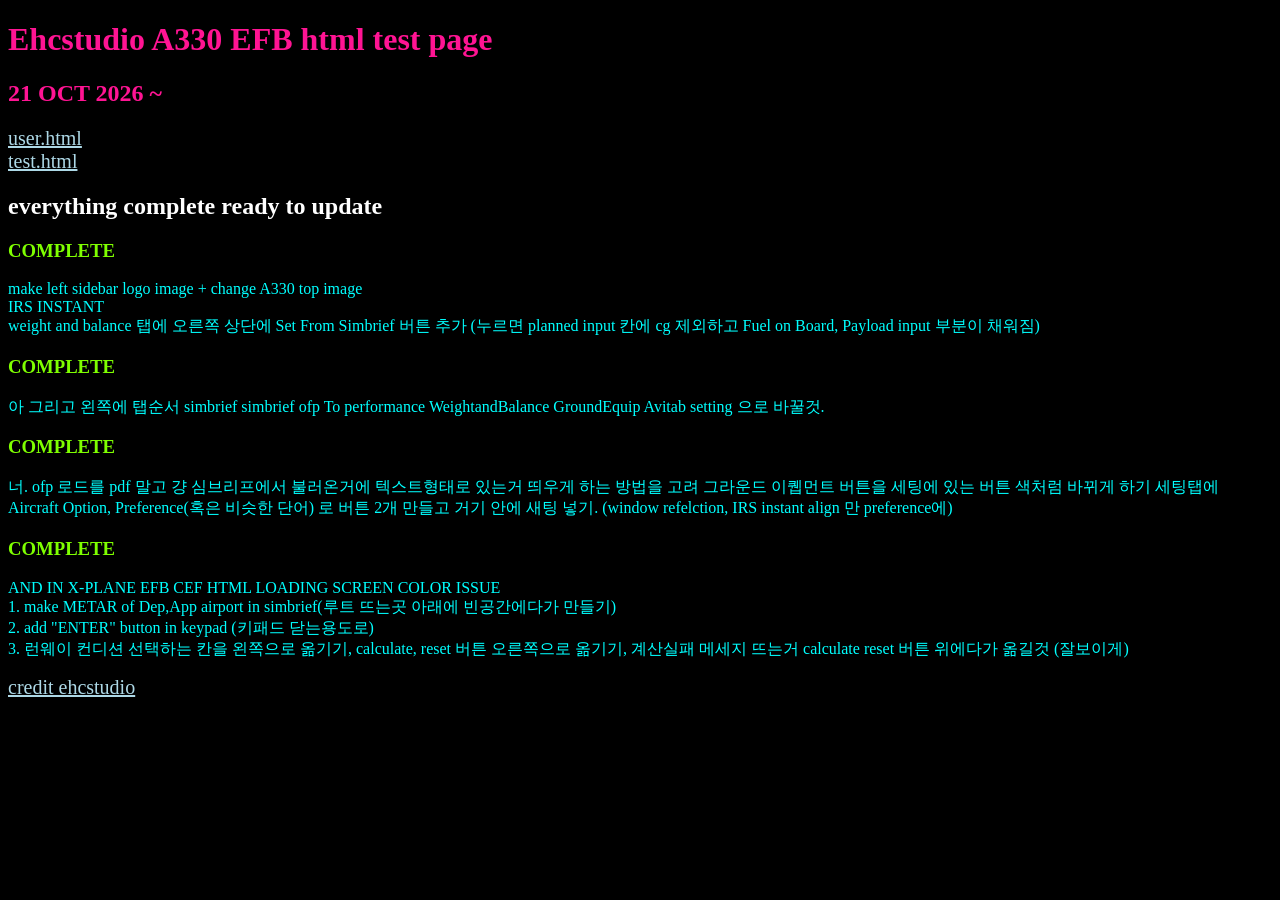
<file: index.html>
<!DOCTYPE html>
<html lang="en">
<head>
    <meta charset="UTF-8">
    <meta name="viewport" content="width=device-width, initial-scale=1.0">
    <title>Document</title>
    <style>
        body{
            font-family: consolas;
            background-color: black;
        }
        body p{
            color: white;
        }
        body h2{
            color: white;
        }
        body a{
            color: lightblue;
            font-size: 20px;
        }
    </style>
</head>
<body>
    <div>
        <h1 style="color:deeppink;">Ehcstudio A330 EFB html test page</h1>
        <h2 style="color:deeppink;">21 OCT 2026 ~</h2>
        <a href="user.html">user.html</a><br>
        <a href="test.html">test.html</a>
    
    </div>
    <div id="updatelog">
        <h2>everything complete ready to update</h2>
        <h3 style="color: chartreuse;">COMPLETE</h3><p style="color: cyan;">
            make left sidebar logo image + change A330 top image
            <br> IRS INSTANT<br> weight and balance 탭에 오른쪽 상단에 Set From Simbrief 버튼 추가 (누르면 planned input 칸에 cg 제외하고 Fuel on Board, Payload input 부분이 채워짐)
        </p>
        <h3 style="color: chartreuse;">COMPLETE</h3><p style="color: cyan;">아 그리고 왼쪽에 탭순서
        simbrief
        simbrief ofp
        To performance
        WeightandBalance
        GroundEquip
        Avitab
        setting 으로 바꿀것.</p>
        <h3 style="color: chartreuse;">COMPLETE</h3><p style="color: cyan;">
            너.

            ofp 로드를 pdf 말고 걍 심브리프에서 불러온거에 텍스트형태로 있는거 띄우게 하는 방법을 고려

            그라운드 이퀩먼트 버튼을 세팅에 있는 버튼 색처럼 바뀌게 하기

            세팅탭에  Aircraft Option, Preference(혹은 비슷한 단어) 로 버튼 2개 만들고 거기 안에 새팅 넣기. (window refelction, IRS instant align 만 preference에) 
        </p>
        <h3 style="color: chartreuse;">COMPLETE</h3><p style="color: cyan;">
        AND IN X-PLANE EFB CEF HTML LOADING SCREEN COLOR ISSUE <br> 1. make METAR of Dep,App airport in simbrief(루트 뜨는곳 아래에 빈공간에다가 만들기) <br> 2. add "ENTER" button in keypad (키패드 닫는용도로) <br> 3. 런웨이 컨디션 선택하는 칸을 왼쪽으로 옮기기, calculate, reset 버튼 오른쪽으로 옮기기, 계산실패 메세지 뜨는거 calculate reset 버튼 위에다가 옮길것 (잘보이게) <br>
        </p>
    </div>
    <a href="https://ehcstudio.shop">credit ehcstudio</a>

</body>
</html>
</file>
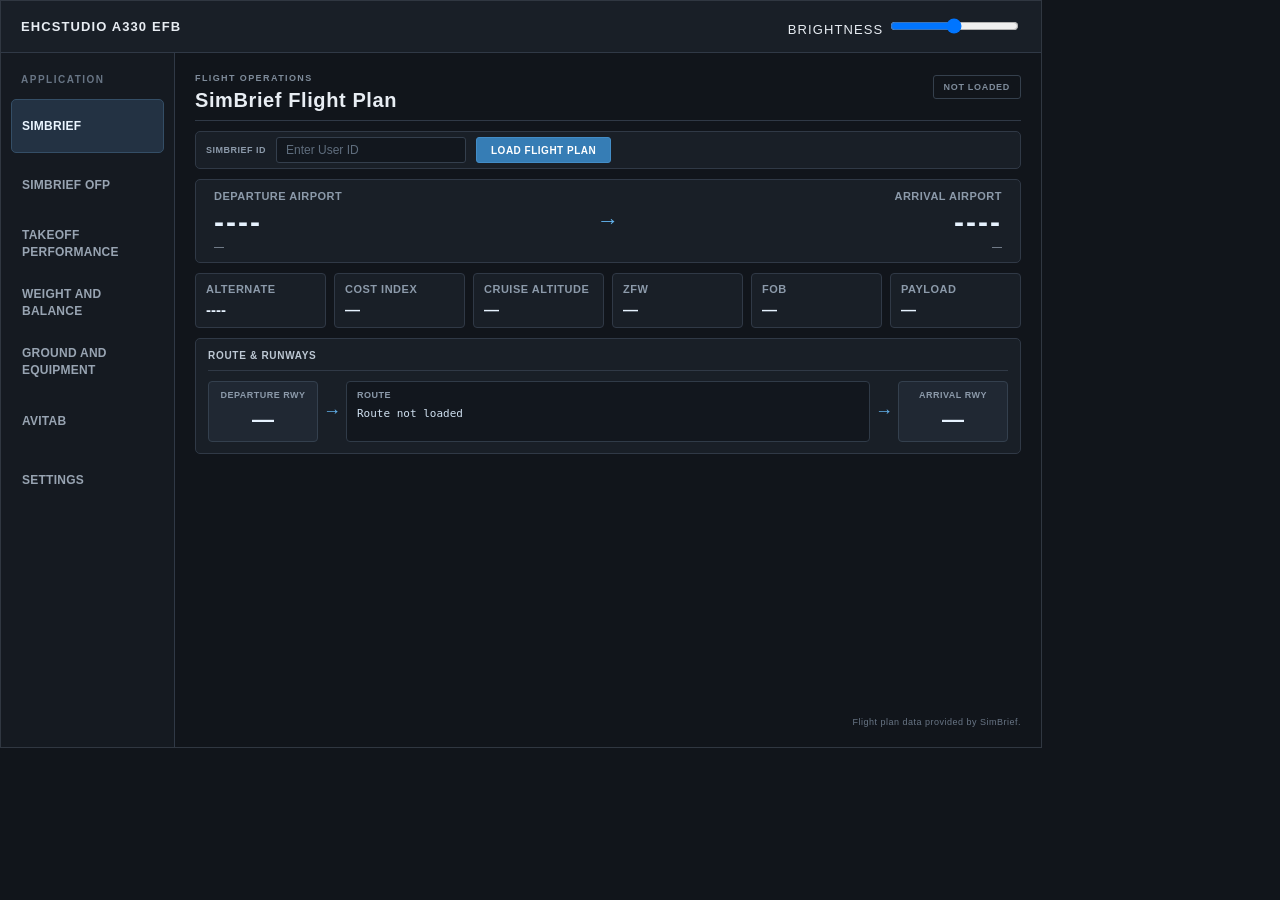
<file: cef_test.html>
<!DOCTYPE html>
<html lang="ko">
<head>
<meta charset="UTF-8">
<meta name="viewport" content="width=1042, initial-scale=1.0">
<title>EHCSTUDIO A330 EFB</title>
<style>

* {
    box-sizing: border-box;
}

:root {
    --bg: #11151b;
    --panel: #191f27;
    --panel2: #202833;
    --border: #303946;
    --text: #e8edf3;
    --muted: #8d99a8;
    --accent: #63b3ed;
    --sidebar: #151a21;
}

html,
body {
    margin: 0;
    width: 1042px;
    height: 748px;
    overflow: hidden;
    background: var(--bg);
    color: var(--text);
    font-family: Inter, "Segoe UI", Arial, sans-serif;
    font-size: 12px;
}

button,
input,
select {
    font: inherit;
}

button {
    cursor: pointer;
}

.screen {
    width: 1042px;
    height: 748px;
    display: flex;
    flex-direction: column;
    overflow: hidden;
    border: 1px solid #303741;
}

/* HEADER */

.header {
    height: 52px;
    flex: 0 0 52px;
    display: flex;
    align-items: center;
    justify-content: space-between;
    padding: 0 20px;
    background: #191f27;
    border-bottom: 1px solid var(--border);
}

.header-left {
    font-size: 13px;
    font-weight: 700;
    letter-spacing: 1.1px;
}

.header-right {
    font-size: 13px;
    letter-spacing: 1.1px;
}


.connection {
    width: 7px;
    height: 7px;
    border-radius: 50%;
    background: #58c995;
    display: inline-block;
    margin-right: 6px;
}

/* LAYOUT */

.workspace {
    display: flex;
    flex: 1;
    min-height: 0;
}

.sidebar {
    width: 174px;
    flex: 0 0 174px;
    display: flex;
    flex-direction: column;
    background: var(--sidebar);
    border-right: 1px solid var(--border);
    padding: 16px 10px;
}

.sidebar-label {
    color: #687585;
    font-size: 10px;
    font-weight: 700;
    letter-spacing: 1.5px;
    padding: 5px 10px 14px;
}

.nav-list {
    display: flex;
    flex-direction: column;
    gap: 5px;
}

.nav-item {
    width: 100%;
    height: 54px;
    flex: 0 0 54px;
    display: flex;
    align-items: center;
    gap: 12px;
    padding: 0 10px;
    border: 1px solid transparent;
    border-radius: 5px;
    background: transparent;
    color: #98a4b2;
    text-align: left;
    transition: background .15s, color .15s;
}

.nav-item:hover {
    background: #202833;
    color: #e8edf3;
}

.nav-item.active {
    color: #eaf5ff;
    background: #233243;
    border-color: #344e66;
}

/* IMAGE ICONS */

.nav-icon {
    display: block;
    width: 24px;
    height: 24px;
    flex: 0 0 24px;
    object-fit: contain;
}

/* NAVIGATION LABELS */

.nav-text {
    font-size: 12px;
    line-height: 1.4;
    font-weight: 700;
    letter-spacing: .25px;
}

.sidebar-bottom {
    margin-top: auto;
    padding: 12px 10px 3px;
    border-top: 1px solid #29313b;
    color: #687585;
    font-size: 10px;
    line-height: 1.8;
}

/* CONTENT AREA */

.content {
    flex: 1;
    min-width: 0;
    min-height: 0;
    padding: 20px;
    overflow: hidden;
    background: var(--bg);
}

.page {
    display: none;
    height: 100%;
    min-height: 0;
    flex-direction: column;
}

.page.active {
    display: flex;
}

.page-header {
    height: 58px;
    flex: 0 0 58px;
    display: flex;
    justify-content: space-between;
    align-items: flex-start;
    border-bottom: 1px solid var(--border);
    margin-bottom: 17px;
}

.brand {
    color: #7f8c9b;
    font-size: 9px;
    font-weight: 700;
    letter-spacing: 1.4px;
    margin-bottom: 7px;
}

h1 {
    margin: 0;
    font-size: 20px;
    font-weight: 700;
    letter-spacing: .6px;
}

.page-tag {
    color: #7f8c9b;
    border: 1px solid #35404d;
    padding: 6px 9px;
    border-radius: 3px;
    font-size: 9px;
    letter-spacing: .7px;
}

/* TAKEOFF PERFORMANCE */

.columns {
    display: grid;
    grid-template-columns: 1fr 1fr 1.03fr;
    gap: 12px;
    flex: 1;
    min-height: 0;
}

.columns section {
    min-width: 0;
    padding: 13px 11px;
    border: 1px solid var(--border);
    border-radius: 5px;
    background: var(--panel);
    display: flex;
    flex-direction: column;
}

.columns h2 {
    margin: 0 0 14px;
    padding-bottom: 11px;
    border-bottom: 1px solid var(--border);
    color: #bdc8d4;
    font-size: 10px;
    letter-spacing: .7px;
    font-weight: 700;
}

.input-list {
    display: flex;
    flex-direction: column;
    gap: 9px;
}

.field {
    display: flex;
    flex-direction: column;
    gap: 5px;
}

.field label {
    color: #8c9aaa;
    font-size: 12px;
    font-weight: 700;
    letter-spacing: .5px;
}

.field input,
.field select {
    width: 100%;
    height: 32px;
    min-width: 0;
    padding: 0 9px;
    outline: none;
    border: 1px solid #343f4d;
    border-radius: 3px;
    background: #12171e;
    color: #e9f0f7;
    font-size: 12px;
}

.field input:focus,
.field select:focus {
    border-color: var(--accent);
}

.field select {
    cursor: pointer;
}

.buttons {
    display: flex;
    gap: 7px;
    margin-top: auto;
    padding-top: 12px;
}

.buttons button {
    height: 34px;
    flex: 1;
    border-radius: 3px;
    font-size: 12px;
    font-weight: 700;
    letter-spacing: .5px;
}

.primary {
    background: #367db5;
    border: 1px solid #438dc7;
    color: white;
}

.primary:hover {
    background: #438dc7;
}

.secondary {
    background: #252d37;
    border: 1px solid #3b4654;
    color: #c7d0da;
}

.secondary:hover {
    background: #303a47;
}

.status {
    min-height: 31px;
    display: flex;
    align-items: center;
    padding: 6px 8px;
    margin-bottom: 12px;
    border: 1px solid #3a4653;
    border-radius: 3px;
    background: #202833;
    color: #bdc9d6;
    font-size: 10px;
    line-height: 1.5;
}

.status.good {
    color: #82ddb1;
    border-color: #315c49;
    background: #192b25;
}

.status.warn {
    color: #f0cb7a;
    border-color: #69562e;
    background: #30291b;
}

.status.bad {
    color: #ff9696;
    border-color: #713d40;
    background: #301f23;
}

.speeds {
    display: grid;
    grid-template-columns: repeat(3, 1fr);
    gap: 6px;
    margin-bottom: 12px;
}

.speed {
    min-width: 0;
    padding: 12px 3px;
    text-align: center;
    border: 1px solid #34404e;
    border-radius: 4px;
    background: #202833;
}

.name {
    color: #91a0b0;
    font-size: 11px;
    font-weight: 700;
    letter-spacing: .6px;
}

.speed .value {
    margin-top: 8px;
    font-size: 23px;
    font-weight: 700;
    color: #e7f3ff;
}

.resultgrid {
    display: grid;
    grid-template-columns: 1fr 1fr;
    gap: 7px;
}

.result {
    min-width: 0;
    padding: 10px 8px;
    border: 1px solid #303b48;
    border-radius: 4px;
    background: #171d25;
}

.result .value {
    margin-top: 8px;
    color: #dce8f5;
    font-size: 19px;
    font-weight: 700;
}

.result .unit {
    margin-top: 3px;
    color: #728091;
    font-size: 10px;
}

/* OTHER PAGES */

.placeholder-panel {
    flex: 1;
    min-height: 0;
    border: 1px solid var(--border);
    border-radius: 5px;
    background: var(--panel);
    padding: 20px;
}

.placeholder-title {
    font-size: 12px;
    font-weight: 700;
    letter-spacing: .6px;
    margin-bottom: 10px;
}

.placeholder-description {
    color: var(--muted);
    font-size: 11px;
    line-height: 1.8;
}

.placeholder-line {
    height: 1px;
    background: var(--border);
    margin: 18px 0;
}

/* FOOTER */

.footer {
    height: 27px;
    flex: 0 0 27px;
    display: flex;
    align-items: center;
    justify-content: space-between;
    padding: 0 13px;
    border-top: 1px solid var(--border);
    background: #171c23;
    color: #687585;
    font-size: 9px;
    letter-spacing: .5px;
}

/* =====================================
   GROUND AND EQUIPMENT
===================================== */

#page-ground {
    min-height: 0;
    
}

.ground-toolbar {
    flex: 0 0 42px;
    display: flex;
    align-items: stretch;
    gap: 8px;
    margin-bottom: 9px;
}

.ground-toolbar-spacer {
    flex: 1;
}

.ground-action {
    min-width: 100px;
    padding: 0 13px;
    display: flex;
    align-items: center;
    justify-content: center;
    gap: 9px;
    border: 1px solid #394655;
    border-radius: 4px;
    background: #202833;
    color: #d9e3ed;
    font-size: 10px;
    font-weight: 700;
    letter-spacing: .4px;
    white-space: nowrap;
}

.ground-action:hover {
    background: #2a3543;
}

.ground-action.active {
    border-color: #b58a45;
    background: #382e1d;
    color: #ffd58b;
}

.ground-action.danger {
    border-color: #654044;
    background: #302126;
    color: #ffb1b1;
}

.ground-action.danger:hover {
    background: #47272d;
}

.equipment-state {
    color: #8b98a7;
    font-size: 9px;
}

.ground-action.active .equipment-state {
    color: #ffd58b;
}

/* AIRCRAFT STAGE */

.ground-stage {
    position: relative;
    flex: 1;
    min-height: 0;
    overflow: hidden;
    border: 1px solid #303b48;
    border-radius: 5px;
    background-image: url('a330tope.png');
}

/* AIRCRAFT SILHOUETTE
   Nose points LEFT.
   Top view, horizontal fuselage.
*/

.aircraft {
    position: absolute;
    left: 21%;
    top: 17%;
    width: 57%;
    height: 66%;
    pointer-events: none;
}

/* 비행기 동체: 날개와 꼬리 제거 */
.aircraft {
    position: absolute;
    left: 20%;
    top: 35%;
    width: 70%;
    height: 30%;
    background: #b8c0ca;
    border: 2px solid #737d89;
    border-radius: 4px;
    box-sizing: border-box;
    z-index: 1;
}




/* DOOR BUTTONS */

.door-btn {
    position: absolute;
    z-index: 5;
    min-width: 42px;
    height: 27px;
    padding: 0 7px;
    border: 1px solid #394655;
    border-radius: 4px;
    background: #202833;
    color: #d9e3ed;
    font-size: 10px;
    font-weight: 700;
    box-shadow: 0 2px 5px rgba(0, 0, 0, .25);
    white-space: nowrap;
}

.door-btn:hover {
    background: #2a3543;
}

.door-btn.active {
    background: #176b54;
    border-color: #47d5a1;
    color: #c4ffeb;
}


/* LEFT-SIDE DOORS: ABOVE FUSELAGE */

.door-l1 {
    left: 23%;
    bottom: 36%;
}

.door-l2 {
    left: 43%;
    bottom: 36%;
}

.door-l3 {
    left: 62%;
    bottom: 36%;
}

.door-l4 {
    left: 78%;
    bottom: 36%;
}

/* RIGHT-SIDE DOORS: BELOW FUSELAGE */

.door-r1 {
    left: 23%;
    bottom: 57%;
}

.door-r2 {
    left: 43%;
    bottom: 57%;
}

.door-r3 {
    left: 62%;
    bottom: 57%;
}

.door-r4 {
    left: 78%;
    bottom: 57%;
}

/* CARGO DOORS */

.cargo-front {
    left: 31%;
    top: 38%;
    min-width: 79px;
    height: 25px;
    font-size: 9px;
}

.cargo-back {
    left: 68%;
    top: 38%;
    min-width: 75px;
    height: 25px;
    font-size: 9px;
}

/* EQUIPMENT BUTTONS */

.equipment-btn {
    position: absolute;
    z-index: 6;
    min-width: 83px;
    min-height: 40px;
    padding: 5px 7px;
    display: flex;
    flex-direction: column;
    align-items: center;
    justify-content: center;
    gap: 3px;
    border: 1px solid #475363;
    border-radius: 4px;
    background: #222b36;
    color: #d0d9e3;
    font-size: 9px;
    font-weight: 700;
    box-shadow: 0 2px 5px rgba(0, 0, 0, .22);
    white-space: nowrap;
}

.equipment-btn:hover {
    border-color: #74869a;
    background: #2d3947;
}

.equipment-btn small {
    color: #8190a0;
    font-size: 8px;
    font-weight: 600;
}

.equipment-btn.active {
    background: #253b31;
    border-color: #4eae81;
    color: #a9f0c9;
}

.equipment-btn.active small {
    color: #7de0a8;
}

.equipment-icon {
    display: none;
}

/* EQUIPMENT POSITIONS */

.stair-l1 {
    left: 20%;
    bottom: 26%;
}

.stair-l2 {
    left: 42%;
    bottom: 26%;
}

.gpu {
    left: 8%;
    top: 30%;
}

.front-loader {
    left: 31%;
    top: 28%;
}

.fuel-truck {
    left: 45%;
    top: 15%;
}

.back-loader {
    left: 68%;
    top: 28%;
}

.catering {
    left: 76%;
    bottom: 26%;
}

/* LEGEND */

.ground-legend {
    position: absolute;
    left: 12px;
    bottom: 10px;
    display: flex;
    gap: 13px;
    color: #7f8c9b;
    font-size: 8px;
    letter-spacing: .5px;
    pointer-events: none;
}

.ground-legend span {
    display: flex;
    align-items: center;
    gap: 5px;
}

.legend-dot {
    display: inline-block;
    width: 7px;
    height: 7px;
    border-radius: 2px;
}

.door-dot {
    background: #3d88ba;
}

.equipment-dot {
    background: #475363;
}
/* SETTINGS PAGE */
#page-settings {
    padding: 24px 30px;
    box-sizing: border-box;
    color: #e8edf3;
}

.settings-container {
    display: flex;
    flex-direction: column;
    gap: 10px;
    max-width: 680px;
    margin-top: 15px;
}

.setting-row {
    min-height: 54px;
    display: grid;
    grid-template-columns: 290px 1fr;
    align-items: center;
    gap: 20px;
    padding: 8px 14px;
    background: #202832;
    border: 1px solid #394653;
    border-radius: 4px;
    box-sizing: border-box;
}

.setting-label {
    color: #c6d0db;
    font-size: 14px;
    font-weight: 600;
    letter-spacing: 0.5px;
}

.toggle-group {
    display: flex;
    align-items: center;
    gap: 6px;
}

.toggle-btn {
    min-width: 76px;
    height: 34px;
    padding: 0 14px;
    background: #303b47;
    border: 1px solid #526170;
    border-radius: 3px;
    color: #aebbc8;
    font-size: 13px;
    font-weight: 700;
    cursor: pointer;
    transition: background 0.15s, color 0.15s;
}

.toggle-btn:hover {
    background: #414e5c;
    color: #ffffff;
}

.toggle-btn.active {
    background: #1685a8;
    border-color: #27b8df;
    color: #ffffff;
    box-shadow: inset 0 0 0 1px #27b8df;
}



/* WEIGHT AND BALANCE */
#page-weight {
    padding: 24px 30px;
    box-sizing: border-box;
    color: #e8edf3;
}

.wb-container {
    width: 100%;
    max-width: 850px;
    margin-top: 20px;
    display: flex;
    flex-direction: column;
    gap: 10px;
}

.wb-row {
    display: grid;
    grid-template-columns: 220px minmax(150px, 1fr) minmax(180px, 1fr);
    align-items: center;
    gap: 18px;
    min-height: 72px;
    padding: 10px 16px;
    background: #202832;
    border: 1px solid #394653;
    border-radius: 4px;
    box-sizing: border-box;
}

.wb-row-current-only {
    grid-template-columns: 220px minmax(150px, 1fr);
}

.wb-label {
    color: #dbe4ed;
    font-size: 13px;
    font-weight: 700;
    letter-spacing: 0.5px;
}

.wb-value {
    min-width: 0;
    display: flex;
    flex-direction: column;
    gap: 7px;
}

.wb-value-label {
    color: #8f9eae;
    font-size: 11px;
    font-weight: 600;
    text-transform: uppercase;
}

.wb-current {
    min-height: 34px;
    display: flex;
    align-items: center;
    gap: 9px;
    color: #f2f6fa;
    font-size: 18px;
    font-weight: 700;
    font-variant-numeric: tabular-nums;
}

.wb-unit {
    flex-shrink: 0;
    color: #8f9eae;
    font-size: 11px;
    font-weight: 600;
}

.wb-input-wrap {
    display: flex;
    align-items: center;
    gap: 9px;
    min-width: 0;
}

.wb-input {
    width: 100%;
    min-width: 0;
    height: 34px;
    padding: 0 10px;
    box-sizing: border-box;
    background: #131a22;
    border: 1px solid #526170;
    border-radius: 3px;
    color: #ffffff;
    font-size: 15px;
    font-weight: 600;
    outline: none;
}

.wb-input:focus {
    border-color: #27b8df;
    box-shadow: 0 0 0 1px #27b8df;
}

.wb-input::placeholder {
    color: #667585;
    font-size: 12px;
    font-weight: 400;
}

.wb-actions {
    display: flex;
    justify-content: flex-end;
    gap: 12px;
    margin-top: 10px;
}

.wb-action-btn {
    min-width: 170px;
    height: 42px;
    padding: 0 18px;
    background: #1685a8;
    border: 1px solid #27b8df;
    border-radius: 4px;
    color: #ffffff;
    font-size: 12px;
    font-weight: 700;
    letter-spacing: 0.4px;
    cursor: pointer;
}

.wb-action-btn:hover {
    background: #1a9ac1;
}

.wb-action-btn:active {
    background: #116b87;
}

@media (max-width: 780px) {
    .wb-row,
    .wb-row-current-only {
        grid-template-columns: 1fr 1fr;
        gap: 12px;
    }

    .wb-label {
        grid-column: 1 / -1;
    }

    .wb-actions {
        flex-wrap: wrap;
    }
}

/* 숫자 입력칸의 위/아래 스핀 버튼 제거 */

/* Chrome, Edge, Safari */
input[type="number"]::-webkit-inner-spin-button,
input[type="number"]::-webkit-outer-spin-button {
    -webkit-appearance: none;
    appearance: none;
    margin: 0;
}

/* Firefox */
input[type="number"] {
    -moz-appearance: textfield;
    appearance: textfield;
}

/* -------------- simbrief importer 여기부터*/
/* =====================================
   SIMBRIEF  +  SIMBRIEF OFP
   style.css 맨 아래 "simbrief importer 여기부터" 다음에 붙여넣기

   사용 가능한 영역: 가로 약 826px (1042 - 사이드바 174 - 좌우 padding 40 - 테두리)
   세로는 .content 높이를 그대로 따라가며(flex),
   남는 공간은 하단 여백으로, 부족하면 경로(ROUTE) 박스가 스크롤됩니다.
===================================== */

#page-simbrief,
#page-simbrief-ofp {
    min-height: 0;
}

.sb-page,
.sb-ofp-page {
    flex: 1;
    min-height: 0;
    display: flex;
    flex-direction: column;
    gap: 10px;
}

/* ---------- 공통 헤더 ---------- */

.sb-header,
.sb-ofp-header {
    flex: 0 0 48px;
    display: flex;
    align-items: flex-start;
    justify-content: space-between;
    border-bottom: 1px solid var(--border);
}

.sb-eyebrow {
    margin-bottom: 6px;
    color: #7f8c9b;
    font-size: 9px;
    font-weight: 700;
    letter-spacing: 1.4px;
}

.sb-status {
    margin-top: 2px;
    padding: 6px 10px;
    border: 1px solid #35404d;
    border-radius: 3px;
    color: #7f8c9b;
    font-size: 9px;
    font-weight: 700;
    letter-spacing: .7px;
    white-space: nowrap;
}

/* JS에서 status.className = "sb-status good" 처럼 쓰면 색이 바뀝니다 */
.sb-status.good {
    color: #82ddb1;
    border-color: #315c49;
    background: #192b25;
}

.sb-status.warn {
    color: #f0cb7a;
    border-color: #69562e;
    background: #30291b;
}

.sb-status.bad {
    color: #ff9696;
    border-color: #713d40;
    background: #301f23;
}

/* ---------- SIMBRIEF ID 입력 줄 ---------- */

.sb-load-row {
    flex: 0 0 38px;
    display: flex;
    align-items: center;
    gap: 10px;
    padding: 0 10px;
    border: 1px solid var(--border);
    border-radius: 5px;
    background: var(--panel);
}

.sb-load-row label {
    color: #8c9aaa;
    font-size: 9px;
    font-weight: 700;
    letter-spacing: .5px;
    white-space: nowrap;
}

.sb-load-row input {
    width: 190px;
    height: 26px;
    min-width: 0;
    padding: 0 9px;
    outline: none;
    border: 1px solid #343f4d;
    border-radius: 3px;
    background: #12171e;
    color: #e9f0f7;
    font-size: 12px;
}

.sb-load-row input:focus {
    border-color: var(--accent);
}

.sb-load-row input::placeholder {
    color: #5f6d7d;
}

#sb-load-btn {
    height: 26px;
    padding: 0 14px;
    border: 1px solid #438dc7;
    border-radius: 3px;
    background: #367db5;
    color: #fff;
    font-size: 10px;
    font-weight: 700;
    letter-spacing: .5px;
    white-space: nowrap;
}

#sb-load-btn:hover {
    background: #438dc7;
}

#sb-load-btn:disabled {
    opacity: .5;
    cursor: default;
}

/* ---------- 출발 → 도착 ---------- */

.sb-airports {
    flex: 0 0 auto;
    display: grid;
    grid-template-columns: 1fr 56px 1fr;
    align-items: stretch;
    border: 1px solid var(--border);
    border-radius: 5px;
    background: var(--panel);
}

.sb-airport {
    min-width: 0;
    padding: 10px 18px;
    display: flex;
    flex-direction: column;
    gap: 3px;
}

.sb-airport-arrival {
    align-items: flex-end;
    text-align: right;
}

.sb-airport span {
    color: #8c9aaa;
    font-size: 11px;
    font-weight: 700;
    letter-spacing: .5px;
}

.sb-airport strong {
    color: #e7f3ff;
    font-size: 30px;
    line-height: 1.1;
    font-weight: 700;
    letter-spacing: 2px;
}

.sb-airport small {
    max-width: 100%;
    overflow: hidden;
    color: var(--muted);
    font-size: 10px;
    text-overflow: ellipsis;
    white-space: nowrap;
}

.sb-airport-arrow {
    display: flex;
    align-items: center;
    justify-content: center;
    color: var(--accent);
    font-size: 22px;
}

/* ---------- 정보 카드 6개 (한 줄) ---------- */

.sb-info-grid {
    flex: 0 0 auto;
    display: grid;
    grid-template-columns: repeat(6, minmax(0, 1fr));
    gap: 8px;
}

.sb-info-card {
    min-width: 0;
    padding: 9px 10px;
    display: flex;
    flex-direction: column;
    gap: 6px;
    border: 1px solid var(--border);
    border-radius: 4px;
    background: var(--panel);
}

.sb-info-card span {
    overflow: hidden;
    color: #8c9aaa;
    font-size: 11px;
    font-weight: 700;
    letter-spacing: .5px;
    text-overflow: ellipsis;
    white-space: nowrap;
}

.sb-info-card strong {
    overflow: hidden;
    color: #e7f3ff;
    font-size: 15px;
    font-weight: 700;
    font-variant-numeric: tabular-nums;
    text-overflow: ellipsis;
    white-space: nowrap;
}

/* ---------- ROUTE & RUNWAYS ---------- */

.sb-panel {
    flex: 0 1 auto;
    min-height: 0;
    display: flex;
    flex-direction: column;
    padding: 11px 12px;
    border: 1px solid var(--border);
    border-radius: 5px;
    background: var(--panel);
}

.sb-panel h2 {
    flex: 0 0 auto;
    margin: 0 0 10px;
    padding-bottom: 9px;
    border-bottom: 1px solid var(--border);
    color: #bdc8d4;
    font-size: 10px;
    font-weight: 700;
    letter-spacing: .7px;
}

.sb-route-line {
    flex: 0 1 auto;
    min-height: 56px;
    max-height: 170px;
    display: grid;
    grid-template-columns: 110px 28px minmax(0, 1fr) 28px 110px;
    grid-template-rows: minmax(0, 1fr);
    align-items: stretch;
}

.sb-route-arrow {
    display: flex;
    align-items: center;
    justify-content: center;
    color: var(--accent);
    font-size: 18px;
}

.sb-runway {
    min-width: 0;
    padding: 8px 6px;
    display: flex;
    flex-direction: column;
    align-items: center;
    justify-content: center;
    gap: 7px;
    border: 1px solid #34404e;
    border-radius: 4px;
    background: #202833;
    text-align: center;
}

.sb-runway span,
.sb-route-text span {
    color: #8c9aaa;
    font-size: 9px;
    font-weight: 700;
    letter-spacing: .5px;
}

.sb-runway strong {
    color: #e7f3ff;
    font-size: 22px;
    font-weight: 700;
}

.sb-route-text {
    min-width: 0;
    min-height: 0;
    padding: 8px 10px;
    display: flex;
    flex-direction: column;
    gap: 5px;
    border: 1px solid #303b48;
    border-radius: 4px;
    background: #12171e;
}

/* 경로가 길면 이 안에서만 스크롤 */
.sb-route-text p {
    flex: 1;
    min-height: 0;
    margin: 0;
    overflow-y: auto;
    color: #cfe0f0;
    font-family: "Cascadia Mono", Consolas, "SF Mono", Menlo, monospace;
    font-size: 11px;
    line-height: 1.6;
    word-break: break-word;
}

.sb-route-text p::-webkit-scrollbar {
    width: 6px;
}

.sb-route-text p::-webkit-scrollbar-track {
    background: transparent;
}

.sb-route-text p::-webkit-scrollbar-thumb {
    border-radius: 3px;
    background: #3b4654;
}

.sb-footnote {
    flex: 0 0 auto;
    margin: auto 0 0;
    color: #687585;
    font-size: 9px;
    letter-spacing: .5px;
    text-align: right;
}

/* ---------- SIMBRIEF OFP ---------- */

.sb-open-pdf {
    flex: 0 0 auto;
    height: 30px;
    margin-top: 2px;
    padding: 0 14px;
    display: inline-flex;
    align-items: center;
    border: 1px solid #27b8df;
    border-radius: 3px;
    background: #1685a8;
    color: #fff;
    font-size: 10px;
    font-weight: 700;
    letter-spacing: .5px;
    text-decoration: none;
    white-space: nowrap;
}

.sb-open-pdf:hover {
    background: #1a9ac1;
}

.sb-pdf-placeholder {
    flex: 1;
    min-height: 0;
    padding: 20px;
    display: flex;
    align-items: center;
    justify-content: center;
    border: 1px dashed #3b4654;
    border-radius: 5px;
    background: var(--panel);
    color: var(--muted);
    font-size: 12px;
    line-height: 1.8;
    text-align: center;
}
.sb-pdf-frame {
    flex: 1;
    width: 100%;
    min-height: 0;
    display: block;
    border: 1px solid var(--border);
    border-radius: 5px;
    background: #fff;   /* 기존 #2a303a → 흰색 */
}

/* display 를 지정하면 hidden 속성이 무시되므로 반드시 필요 */
.sb-pdf-placeholder[hidden],
.sb-pdf-frame[hidden] {
    display: none;
}

/* ---------- 낮은 화면(약 478px 높이)용 압축 ---------- */

@media (max-height: 560px) {
    .sb-page,
    .sb-ofp-page {
        gap: 7px;
    }

    .sb-header,
    .sb-ofp-header {
        flex-basis: 42px;
    }

    .sb-eyebrow {
        margin-bottom: 4px;
    }

    .sb-load-row {
        flex-basis: 34px;
    }

    .sb-airport {
        padding: 7px 16px;
    }

    .sb-airport strong {
        font-size: 24px;
    }

    .sb-info-card {
        padding: 6px 10px;
        gap: 3px;
    }

    .sb-panel {
        padding: 8px 10px;
    }

    .sb-panel h2 {
        margin-bottom: 7px;
        padding-bottom: 6px;
    }

    .sb-footnote {
        display: none;
    }
}
/* =========================================
   EFB ON-SCREEN NUMERIC KEYPAD
========================================= */

.efb-numpad {
    position: fixed;
    z-index: 99999;

    width: 132px;
    padding: 8px;

    background: #191f27;
    border: 1px solid #465568;
    border-radius: 6px;

    box-shadow: 0 6px 20px rgba(0, 0, 0, 0.5);

    color: #e8edf3;
    font-family: Inter, "Segoe UI", Arial, sans-serif;
}

/* hidden 속성 우선 적용 */
.efb-numpad[hidden],
.efb-numpad button[hidden] {
    display: none !important;
}

/* 키패드 제목 */
.efb-numpad-title {
    margin-bottom: 7px;

    color: #91a7bd;
    font-size: 9px;
    font-weight: 700;
    letter-spacing: 1px;
    text-align: center;
}

/* 숫자 버튼 배열 */
.efb-numpad-grid {
    display: grid;
    grid-template-columns: repeat(3, minmax(0, 1fr));
    gap: 4px;
}

/* 숫자 및 기능 버튼 공통 */
.efb-numpad button {
    width: 100%;
    height: 29px;
    min-width: 0;

    padding: 0;

    border: 1px solid #394858;
    border-radius: 4px;

    background: #121922;
    color: #eef5fc;

    font-size: 13px;
    font-weight: 600;

    cursor: pointer;
    user-select: none;
    touch-action: manipulation;
}

/* 마우스 오버 */
.efb-numpad button:hover {
    background: #2c3d50;
    border-color: #63b3ed;
}

/* 클릭 상태 */
.efb-numpad button:active {
    background: #367db5;
    border-color: #63b3ed;
}

/* 삭제, 초기화, 부호, 소수점 */
.efb-numpad button.efb-key-special {
    background: #263342;
    color: #a9c7e2;
    font-size: 10px;
}

.efb-numpad button.efb-key-special:hover {
    background: #354b61;
    border-color: #63b3ed;
}

/* CUSTOM SELECT (CEF에서 기본 select 팝업이 안 열리는 문제 대응) */
.cselect {
    position: relative;
    width: 100%;
}

.cselect-btn {
    width: 100%;
    height: 32px;
    padding: 0 26px 0 9px;
    border: 1px solid #343f4d;
    border-radius: 3px;
    background: #12171e;
    color: #e9f0f7;
    font-size: 12px;
    text-align: left;
    position: relative;
    cursor: pointer;
}

.cselect-btn::after {
    content: '';
    position: absolute;
    right: 10px;
    top: 50%;
    width: 5px;
    height: 5px;
    border-right: 2px solid #8c9aaa;
    border-bottom: 2px solid #8c9aaa;
    transform: translateY(-70%) rotate(45deg);
}

.cselect.open .cselect-btn {
    border-color: var(--accent);
}

.cselect-list {
    position: fixed;
    z-index: 10000;
    border: 1px solid var(--accent);
    border-radius: 3px;
    background: #12171e;
    box-shadow: 0 6px 16px rgba(0, 0, 0, .55);
}

.cselect-list[hidden] {
    display: none;
}

.cselect-item {
    display: block;
    width: 100%;
    height: 32px;
    padding: 0 9px;
    border: 0;
    background: transparent;
    color: #e9f0f7;
    font-size: 12px;
    text-align: left;
    cursor: pointer;
}

.cselect-item:hover {
    background: #1d2733;
}

.cselect-item.selected {
    background: #367db5;
    color: #fff;
}

.sb-font-ctrl {
    display: flex;
    align-items: center;
    gap: 6px;
    margin-top: 2px;
}

.sb-font-ctrl button {
    width: 38px;
    height: 28px;
    padding: 0;
    border: 1px solid #3b4654;
    border-radius: 3px;
    background: #252d37;
    color: #c7d0da;
    font-size: 12px;
    font-weight: 700;
}

.sb-font-ctrl button:hover {
    background: #303a47;
}

.sb-font-ctrl span {
    min-width: 44px;
    color: #8c9aaa;
    font-size: 11px;
    font-weight: 700;
    text-align: center;
    font-variant-numeric: tabular-nums;
}
</style>

</head>

<body>
<main class="screen">

    <header class="header">
        <div class="header-left">EHCSTUDIO A330 EFB</div>
        <div class="header-right">BRIGHTNESS <input type="range" min="1" max="100" value="50" step="1" id="brightness"></div>
    </header>

    <div class="workspace">

        <!-- LEFT SIDEBAR. -->
        
    <aside class="sidebar">
        <div class="sidebar-label">APPLICATION</div>

        <nav class="nav-list">
            <button class="nav-item active"
                    data-page="simbrief" type="button">
                <span class="nav-text">SIMBRIEF</span>
            </button>
            <button class="nav-item"
                    data-page="simbrief-ofp" type="button">
                <span class="nav-text">SIMBRIEF OFP</span>
            </button>
            <button class="nav-item"
                    data-page="takeoff" type="button">
                <span class="nav-text">TAKEOFF<br>PERFORMANCE</span>
            </button>

            
            
            <button class="nav-item"
                    data-page="weight" type="button">
                <span class="nav-text">WEIGHT AND<br>BALANCE</span>
            </button>

            <button class="nav-item"
                    data-page="ground" type="button">
                <span class="nav-text">GROUND AND<br>EQUIPMENT</span>
            </button>
            <button class="nav-item" data-page="avitab">
                <span class="nav-text">AVITAB</span>
            </button>
            <button class="nav-item"
                    data-page="settings" type="button">
                <span class="nav-text">SETTINGS</span>
            </button>
            



        </nav>

        
    </aside>


        <!-- RIGHT CONTENT -->
        <div class="content">

            <!-- TAKEOFF PERFORMANCE -->
            <section class="page" id="page-takeoff">

                <div class="page-header">
                    <div>
                        <div class="brand">EHCSTUDIO AIRBUS A330-300</div>
                        <h1>TAKEOFF PERFORMANCE</h1>
                    </div>
                    <span class="page-tag">PERFORMANCE</span>
                </div>

                <div class="columns">

                    <section>
                        <h2>WEATHER / RUNWAY</h2>
                        <div class="input-list">

                            <div class="field">
                                <label for="runwayHeading">RUNWAY HEADING</label>
                                <input id="runwayHeading" max="359"
                                       min="0" step="1" type="number"
                                       value="0">
                            </div>

                            <div class="field">
                                <label for="runwayLength">RUNWAY LENGTH (M)</label>
                                <input id="runwayLength" min="1"
                                       step="1" type="number"
                                       value="0">
                            </div>

                            <div class="field">
                                <label for="windDirection">WIND DIR</label>
                                <input id="windDirection" max="359"
                                       min="0" step="1" type="number"
                                       value="0">
                            </div>

                            <div class="field">
                                <label for="windSpeed">WIND SPEED (KT)</label>
                                <input id="windSpeed" max="35"
                                       min="0" step="1" type="number"
                                       value="0">
                            </div>

                            <div class="field">
                                <label for="oat">TEMPERATURE (°C)</label>
                                <input id="oat" max="50" min="-50"
                                       step="1" type="number" value="0">
                            </div>

                            <div class="field">
                                <label for="qnh">QNH (hPa)</label>
                                <input id="qnh" max="1100" min="900"
                                       step="1" type="number" value="1013">
                            </div>

                        </div>
                    </section>

                    <section>
                        <h2>AIRCRAFT CONFIGURATION</h2>
                        <div class="input-list">

                            <div class="field">
                                <label for="tow">TOW (KG)</label>
                                <input id="tow" step="100"
                                       type="number" value="0">
                            </div>

                            <div class="field">
                                <label for="cg">CG (%)</label>
                                <input id="cg"
                                    type="text"
                                    inputmode="none"
                                    data-efb-keypad="true"
                                    data-keypad-decimal="true"
                                    max="100"
                                    min="0"
                                    step="0.1"
                                    value="0">
                            </div>

                            <div class="field">
                                <label for="flap">FLAP</label>
                                <select id="flap">
                                    <option value="0">1+F</option>
                                    <option value="1">FLAP 2</option>
                                    <option value="2">FLAP 3</option>
                                </select>
                            </div>

                            <div class="field">
                                <label for="condition">RUNWAY CONDITION</label>
                                <select id="condition">
                                    <option value="0">DRY</option>
                                    <option value="1">WET</option>
                                </select>
                            </div>

                            <div class="field">
                                <label for="thrust">THRUST MODE</label>
                                <select id="thrust">
                                    <option value="0">FLEX</option>
                                    <option value="1">TOGA</option>
                                </select>
                            </div>

                        </div>

                        <div class="buttons">
                            <button class="primary" id="calc" type="button">
                                CALCULATE
                            </button>
                            <button class="secondary" id="reset" type="button">
                                RESET
                            </button>
                        </div>
                    </section>

                    <section>
                        <h2>CALCULATED OUTPUT</h2>

                        <div class="status" id="status">READY</div>

                        <div class="speeds">
                            <div class="speed">
                                <div class="name">V1</div>
                                <div class="value" id="v1">---</div>
                            </div>
                            <div class="speed">
                                <div class="name">VR</div>
                                <div class="value" id="vr">---</div>
                            </div>
                            <div class="speed">
                                <div class="name">V2</div>
                                <div class="value" id="v2">---</div>
                            </div>
                        </div>

                        <div class="resultgrid">
                            <div class="result">
                                <div class="name">FLEX</div>
                                <div class="value" id="flex">---</div>
                                <div class="unit">°C</div>
                            </div>
                            <div class="result">
                                <div class="name">TRIM</div>
                                <div class="value" id="trim">---</div>
                                <div class="unit">TRIM UNITS</div>
                            </div>
                            <div class="result">
                                <div class="name">HEADWIND</div>
                                <div class="value" id="headwind">---</div>
                                <div class="unit">KT</div>
                            </div>
                            <div class="result">
                                <div class="name">CROSSWIND</div>
                                <div class="value" id="crosswind">---</div>
                                <div class="unit">KT</div>
                            </div>
                        </div>
                    </section>

                </div>
            </section>

            <!-- SIMBRIEF -->
            
            <section class="page active" id="page-simbrief">
                <div class="sb-page">

                    <header class="sb-header">
                        <div>
                            <div class="sb-eyebrow">FLIGHT OPERATIONS</div>
                            <h1>SimBrief Flight Plan</h1>
                        </div>
                        <span id="sb-status" class="sb-status">NOT LOADED</span>
                    </header>

                    <div class="sb-load-row">
                        <label for="sb-user-id">SIMBRIEF ID</label>
                        <input
                            autocomplete="off"
                            id="sb-user-id"
                            type="text"
                            inputmode="numeric"
                            maxlength="7"
                            placeholder="Enter User ID"
                        >
                        <button id="sb-load-btn" type="button">
                            LOAD FLIGHT PLAN
                        </button>
                    </div>

                    <section class="sb-airports">
                        <div class="sb-airport">
                            <span>DEPARTURE AIRPORT</span>
                            <strong id="sb-departure">----</strong>
                            <small id="sb-departure-name">—</small>
                        </div>

                        <div class="sb-airport-arrow" aria-hidden="true">→</div>

                        <div class="sb-airport sb-airport-arrival">
                            <span>ARRIVAL AIRPORT</span>
                            <strong id="sb-arrival">----</strong>
                            <small id="sb-arrival-name">—</small>
                        </div>
                    </section>

                    <section class="sb-info-grid">
                        <div class="sb-info-card">
                            <span>ALTERNATE</span>
                            <strong id="sb-altn">----</strong>
                        </div>
                        <div class="sb-info-card">
                            <span>COST INDEX</span>
                            <strong id="sb-cost-index">—</strong>
                        </div>
                        <div class="sb-info-card">
                            <span>CRUISE ALTITUDE</span>
                            <strong id="sb-cruise-altitude">—</strong>
                        </div>
                        <div class="sb-info-card">
                            <span>ZFW</span>
                            <strong id="sb-zfw">—</strong>
                        </div>
                        <div class="sb-info-card">
                            <span>FOB</span>
                            <strong id="sb-fob">—</strong>
                        </div>
                        <div class="sb-info-card">
                            <span>PAYLOAD</span>
                            <strong id="sb-payload">—</strong>
                        </div>
                    </section>

                    <section class="sb-panel">
                        <h2>ROUTE & RUNWAYS</h2>
                        <div class="sb-route-line">
                            <div class="sb-runway">
                                <span>DEPARTURE RWY</span>
                                <strong id="sb-departure-runway">—</strong>
                            </div>
                            <span class="sb-route-arrow">→</span>
                            <div class="sb-route-text">
                                <span>ROUTE</span>
                                <p id="sb-route">Route not loaded</p>
                            </div>
                            <span class="sb-route-arrow">→</span>
                            <div class="sb-runway">
                                <span>ARRIVAL RWY</span>
                                <strong id="sb-arrival-runway">—</strong>
                            </div>
                        </div>
                    </section>




                    <p class="sb-footnote">
                        Flight plan data provided by SimBrief.
                    </p>
                </div>
            </section>

            <section class="page" id="page-simbrief-ofp">
                <div class="sb-ofp-page">
                    <header class="sb-ofp-header">
                        <div>
                            <div class="sb-eyebrow">FLIGHT DOCUMENTS</div>
                            <h1>SimBrief OFP</h1>
                        </div>

                        <div class="sb-font-ctrl">
                            <button id="sb-font-minus" type="button">A−</button>
                            <span id="sb-font-value">100%</span>
                            <button id="sb-font-plus" type="button">A+</button>
                        </div>
                    </header>

                    <div id="sb-pdf-placeholder" class="sb-pdf-placeholder">
                        Load a SimBrief flight plan to display the OFP.
                    </div>

                    <iframe
                        id="sb-pdf-frame"
                        title="SimBrief Operational Flight Plan"
                        class="sb-pdf-frame"
                        sandbox="allow-same-origin"
                        hidden
                    ></iframe>
                </div>
            </section>
            <!-- WEIGHT AND BALANCE -->
            
            <section class="page" id="page-weight">
                <h1 class="page-title">WEIGHT AND BALANCE</h1>

                <div class="wb-container">

                    <!-- 1. Fuel on Board -->
                    <div class="wb-row">
                        <div class="wb-label">FUEL ON BOARD</div>
                        <div class="wb-value">
                            <span class="wb-value-label">Current Value</span>
                            <div class="wb-current">
                                <span id="wb-current-fuel">—</span>
                                <span class="wb-unit">KG</span>
                            </div>
                        </div>
                        <div class="wb-value">
                            <label class="wb-value-label" for="wb-planned-fuel">
                                Planned Value
                            </label>
                            <div class="wb-input-wrap">
                                <input id="wb-planned-fuel"
                                    class="wb-input"
                                    type="number"
                                    min="0"
                                    step="1"
                                    placeholder="Enter value">
                                <span class="wb-unit">KG</span>
                            </div>
                        </div>
                    </div>

                    <!-- 2. Payload -->
                    <div class="wb-row">
                        <div class="wb-label">PAYLOAD</div>
                        <div class="wb-value">
                            <span class="wb-value-label">Current Value</span>
                            <div class="wb-current">
                                <span id="wb-current-payload">—</span>
                                <span class="wb-unit">KG</span>
                            </div>
                        </div>
                        <div class="wb-value">
                            <label class="wb-value-label" for="wb-planned-payload">
                                Planned Value
                            </label>
                            <div class="wb-input-wrap">
                                <input id="wb-planned-payload"
                                    class="wb-input"
                                    type="number"
                                    min="0"
                                    step="1"
                                    placeholder="Enter value">
                                <span class="wb-unit">KG</span>
                            </div>
                        </div>
                    </div>

                    <!-- 3. Gross Weight -->
                    <div class="wb-row wb-row-current-only">
                        <div class="wb-label">GROSS WEIGHT</div>
                        <div class="wb-value">
                            <span class="wb-value-label">Current Value</span>
                            <div class="wb-current">
                                <span id="wb-current-gw">—</span>
                                <span class="wb-unit">KG</span>
                            </div>
                        </div>
                    </div>

                    <!-- 4. Zero Fuel Weight -->
                    <div class="wb-row wb-row-current-only">
                        <div class="wb-label">ZERO FUEL WEIGHT</div>
                        <div class="wb-value">
                            <span class="wb-value-label">Current Value</span>
                            <div class="wb-current">
                                <span id="wb-current-zfw">—</span>
                                <span class="wb-unit">KG</span>
                            </div>
                        </div>
                    </div>

                    <!-- 5. GW CG -->
                    <div class="wb-row">
                        <div class="wb-label">GW CG</div>
                        <div class="wb-value">
                            <span class="wb-value-label">Current Value</span>
                            <div class="wb-current">
                                <span id="wb-current-gw-cg">—</span>
                                <span class="wb-unit">MAC %</span>
                            </div>
                        </div>
                        <div class="wb-value">
                            <label class="wb-value-label" for="wb-planned-gw-cg">
                                Planned Value
                            </label>
                            <div class="wb-input-wrap">
                                <input id="wb-planned-gw-cg"
                                    class="wb-input"
                                    type="text"
                                    inputmode="none"
                                    data-efb-keypad="true"
                                    data-keypad-decimal="true"
                                    step="0.1"
                                    placeholder="Enter value">
                                <span class="wb-unit">MAC %</span>
                            </div>
                        </div>
                    </div>

                    <!-- 6. ZFW CG -->
                    <div class="wb-row wb-row-current-only">
                        <div class="wb-label">ZFW CG</div>
                        <div class="wb-value">
                            <span class="wb-value-label">Current Value</span>
                            <div class="wb-current">
                                <span id="wb-current-zfw-cg">—</span>
                                <span class="wb-unit">MAC %</span>
                            </div>
                        </div>
                    </div>

                    <!-- Actions -->
                    <div class="wb-actions">
                        <button type="button" id="startFuelingBtn" class="wb-action-btn">
                            START FUELING
                        </button>
                        <button type="button" id="startBoardingBtn" class="wb-action-btn">
                            START BOARDING
                        </button>
                    </div>

                </div>
            </section>


            <!-- GROUND AND EQUIPMENT -->
            
            <!-- GROUND AND EQUIPMENT -->
            <section class="page" id="page-ground">

                <div class="page-header">
                    <div>
                        <div class="brand">EHCSTUDIO AIRBUS A330-300</div>
                        <h1>GROUND AND EQUIPMENT</h1>
                    </div>
                    <span class="page-tag">GROUND SERVICES</span>
                </div>

                <!-- TOP ACTIONS -->
                <div class="ground-toolbar">
                    <button class="ground-action" id="chocksBtn" type="button">
                        CHOCKS
                        <span class="equipment-state" id="chocksState">OFF</span>
                    </button>

                    <div class="ground-toolbar-spacer"></div>

                    <button class="ground-action danger" id="closeAllDoors" type="button">
                        CLOSE ALL DOORS
                    </button>

                    <button class="ground-action" id="clearEquipments" type="button">
                        CLEAR EQUIPMENTS
                    </button>
                </div>

                <!-- AIRCRAFT DIAGRAM -->
                <div class="ground-stage">

                    <!-- AIRCRAFT SILHOUETTE -->
 

                    <!-- LEFT SIDE DOORS -->
                    <button class="door-btn door-l1" data-door="L1" type="button">
                        L1
                    </button>

                    <button class="door-btn door-l2" data-door="L2" type="button">
                        L2
                    </button>

                    <button class="door-btn door-l3" data-door="L3" type="button">
                        L3
                    </button>

                    <button class="door-btn door-l4" data-door="L4" type="button">
                        L4
                    </button>

                    <!-- RIGHT SIDE DOORS -->
                    <button class="door-btn door-r1" data-door="R1" type="button">
                        R1
                    </button>

                    <button class="door-btn door-r2" data-door="R2" type="button">
                        R2
                    </button>

                    <button class="door-btn door-r3" data-door="R3" type="button">
                        R3
                    </button>

                    <button class="door-btn door-r4" data-door="R4" type="button">
                        R4
                    </button>

                    <!-- CARGO DOORS -->
                    <button class="door-btn cargo-front" data-door="CARGO FRONT"
                            type="button">
                        FRONT CARGO
                    </button>

                    <button class="door-btn cargo-back" data-door="CARGO BACK"
                            type="button">
                        BACK CARGO
                    </button>

                    <!-- GROUND EQUIPMENT -->
                    <button class="equipment-btn stair-l1" data-equipment="L1 STAIR"
                            type="button">
                        <span class="equipment-icon"></span>
                        <span>L1 STAIR</span>
                        <small>OFF</small>
                    </button>

                    <button class="equipment-btn stair-l2" data-equipment="L2 STAIR"
                            type="button">
                        <span class="equipment-icon"></span>
                        <span>L2 STAIR</span>
                        <small>OFF</small>
                    </button>

                    <button class="equipment-btn gpu" data-equipment="GPU"
                            type="button">
                        <span class="equipment-icon"></span>
                        <span>GPU</span>
                        <small>OFF</small>
                    </button>

                    <button class="equipment-btn front-loader"
                            data-equipment="FRONT CARGO LOADER" type="button">
                        <span class="equipment-icon"></span>
                        <span>FRONT LOADER</span>
                        <small>OFF</small>
                    </button>

                    <button class="equipment-btn fuel-truck" data-equipment="FUEL TRUCK"
                            type="button">
                        <span class="equipment-icon"></span>
                        <span>FUEL TRUCK</span>
                        <small>OFF</small>
                    </button>

                    <button class="equipment-btn back-loader"
                            data-equipment="BACK CARGO LOADER" type="button">
                        <span class="equipment-icon"></span>
                        <span>BACK LOADER</span>
                        <small>OFF</small>
                    </button>

                    <button class="equipment-btn catering" data-equipment="CATERING"
                            type="button">
                        <span class="equipment-icon"></span>
                        <span>CATERING</span>
                        <small>OFF</small>
                    </button>

                    <!-- LEGEND -->
                    <div class="ground-legend">
                        <span><i class="legend-dot door-dot"></i> DOORS</span>
                        <span><i class="legend-dot equipment-dot"></i> EQUIPMENT</span>
                    </div>

                </div>

            </section>


            <!-- SETTINGS -->
            <section class="page" id="page-settings">
                <h1 class="page-title">SETTINGS</h1>

                <div class="settings-container">

                    <!-- HUD -->
                    <div class="setting-row">
                        <div class="setting-label">HUD</div>
                        <div class="toggle-group" data-setting="hud">
                            <button class="toggle-btn" data-value="ON">ON</button>
                            <button class="toggle-btn active" data-value="OFF">OFF</button>
                        </div>
                    </div>

                    <!-- ISIS / STBY -->
                    <div class="setting-row">
                        <div class="setting-label">STANBY INSTRUMENTS</div>
                        <div class="toggle-group" data-setting="isis">
                            <button class="toggle-btn active" data-value="ISIS">ISIS</button>
                            <button class="toggle-btn" data-value="STBY">ANALOG</button>
                        </div>
                    </div>

                    <!-- DDMRI -->
                    <div class="setting-row">
                        <div class="setting-label">DDMRI</div>
                        <div class="toggle-group" data-setting="ddmri">
                            <button class="toggle-btn" data-value="ON">ON</button>
                            <button class="toggle-btn active" data-value="OFF">OFF</button>
                        </div>
                    </div>

                    <!-- EIS -->
                    <div class="setting-row">
                        <div class="setting-label">SYSTEM</div>
                        <div class="toggle-group" data-setting="eis">
                            <button class="toggle-btn" data-value="EIS1">EIS1</button>
                            <button class="toggle-btn active" data-value="EIS2">EIS2</button>
                        </div>
                    </div>

                    <!-- NO PORTABLE DEVICES SIGN -->
                    <div class="setting-row">
                        <div class="setting-label">NO PORTABLE DEVICES SIGN</div>
                        <div class="toggle-group" data-setting="portable">
                            <button class="toggle-btn" data-value="ON">ON</button>
                            <button class="toggle-btn active" data-value="OFF">OFF</button>
                        </div>
                    </div>

                    <!-- 100 Abv / +100 -->
                    <div class="setting-row">
                        <div class="setting-label">CALLOUTS</div>
                        <div class="toggle-group" data-setting="altitude">
                            <button class="toggle-btn active" data-value="100 Abv">100 Abv</button>
                            <button class="toggle-btn" data-value="+100">+100</button>
                        </div>
                    </div>

                    <!-- ENGINES -->
                    <div class="setting-row">
                        <div class="setting-label">ENGINES</div>
                        <div class="toggle-group" data-setting="engines">
                            <button class="toggle-btn active" data-value="RR">RR</button>
                            <button class="toggle-btn" data-value="PW">PW</button>
                            <button class="toggle-btn" data-value="GE">GE</button>
                        </div>
                    </div>
                    
                    <!-- WINDOW REFLECTION -->
                    <div class="setting-row">
                        <div class="setting-label">WINDOW REFLECTION</div>
                        <div class="toggle-group" data-setting="windowReflection">
                            <button class="toggle-btn active" data-value="1">ON</button>
                            <button class="toggle-btn" data-value="0">OFF</button>
                        </div>
                    </div>

                    <!-- IRS INSTANT ALIGN -->
                    <div class="setting-row">
                        <div class="setting-label">IRS</div>
                        <div>
                            <button
                                type="button"
                                id="irsInstantAlignBtn"
                                class="wb-action-btn">
                                IRS INSTANT ALIGN
                            </button>
                        </div>
                    </div>


                </div>
            </section>
                        
            <section class="page" id="page-avitab">
                <h1 class="page-title">AVITAB</h1>
                <div class="avitab-content">
                    <!-- 추후 AviTab 표시 영역 -->
                </div>
            </section>


        </div>
    </div>


</main>

<!-- EFB NUMERIC KEYPAD. -->
<div id="efb-numpad" class="efb-numpad" hidden>
    <div class="efb-numpad-title">NUMPAD</div>

    <div class="efb-numpad-grid">
        <button type="button" data-key="1">1</button>
        <button type="button" data-key="2">2</button>
        <button type="button" data-key="3">3</button>

        <button type="button" data-key="4">4</button>
        <button type="button" data-key="5">5</button>
        <button type="button" data-key="6">6</button>

        <button type="button" data-key="7">7</button>
        <button type="button" data-key="8">8</button>
        <button type="button" data-key="9">9</button>

        <button type="button"
                data-key="minus"
                class="efb-key-special"
                hidden>−</button>

        <button type="button" data-key="0">0</button>

        <button type="button"
                data-key="decimal"
                class="efb-key-special"
                hidden>.</button>

        <button type="button"
                data-key="backspace"
                class="efb-key-special">⌫</button>

        <button type="button"
                data-key="clear"
                class="efb-key-special">CLR</button>
    </div>
</div>


<script>
'use strict';

/* MOUSEDOWN CLICK
   마우스 왼쪽 버튼을 누르는 순간 버튼 클릭으로 처리한다.
   (이후 버튼에서 손을 뗄 때 발생하는 원래 click은 무시) */
(() => {
    let suppressButton = null;
    let resetTimer = null;

    document.addEventListener('pointerdown', event => {
        if (event.pointerType !== 'mouse' || event.button !== 0) return;
        if (!(event.target instanceof Element)) return;

        const button = event.target.closest('button');
        if (!button || button.disabled) return;

        suppressButton = button;
        clearTimeout(resetTimer);

        /* 누르는 즉시 클릭 실행 */
        button.click();
    }, true);

    /* 손을 뗄 때 따라오는 진짜 click은 차단 (중복 실행 방지) */
    document.addEventListener('click', event => {
        if (!event.isTrusted || !suppressButton) return;
        if (!(event.target instanceof Element)) return;

        /* 눌렀던 버튼이 사라졌어도(드롭다운 항목 등) 대응하도록 타깃과 무관하게 차단 */
        event.stopImmediatePropagation();
        event.preventDefault();
        suppressButton = null;
    }, true);

    /* 버튼 밖으로 드래그해서 뗀 경우 등, click이 안 오면 상태 초기화 */
    document.addEventListener('pointerup', () => {
        clearTimeout(resetTimer);
        resetTimer = setTimeout(() => { suppressButton = null; }, 50);
    }, true);
})();


/* CUSTOM SELECT
   기본 <select>는 숨기고 값만 동기화한다. (기존 계산 코드는 select.value를 그대로 사용) */
(() => {
    const widgets = [];

    function closeAll(except) {
        widgets.forEach(w => { if (w !== except) w.close(); });
    }

    document.querySelectorAll('.field select').forEach(select => {
        const wrap = document.createElement('div');
        wrap.className = 'cselect';

        const toggle = document.createElement('button');
        toggle.type = 'button';
        toggle.className = 'cselect-btn';

        const list = document.createElement('div');
        list.className = 'cselect-list';
        list.hidden = true;

        function refresh() {
            const current = select.options[select.selectedIndex];
            toggle.textContent = current ? current.textContent : '';
            list.querySelectorAll('.cselect-item').forEach(item => {
                item.classList.toggle('selected', item.dataset.value === select.value);
            });
        }

        Array.from(select.options).forEach(option => {
            const item = document.createElement('button');
            item.type = 'button';
            item.className = 'cselect-item';
            item.dataset.value = option.value;
            item.textContent = option.textContent;
            item.addEventListener('click', () => {
                select.value = option.value;
                select.dispatchEvent(new Event('input', { bubbles: true }));
                select.dispatchEvent(new Event('change', { bubbles: true }));
                refresh();
                widget.close();
            });
            list.appendChild(item);
        });

        const widget = {
            open() {
                closeAll(widget);
                const rect = toggle.getBoundingClientRect();
                list.style.left = rect.left + 'px';
                list.style.width = rect.width + 'px';
                list.style.top = (rect.bottom + 2) + 'px';
                list.hidden = false;
                wrap.classList.add('open');

                /* 아래 공간이 부족하면 위로 펼침 */
                const listHeight = list.offsetHeight;
                if (rect.bottom + 2 + listHeight > window.innerHeight) {
                    list.style.top = Math.max(0, rect.top - listHeight - 2) + 'px';
                }
            },
            close() {
                list.hidden = true;
                wrap.classList.remove('open');
            },
            isOpen() { return !list.hidden; }
        };
        widgets.push(widget);

        toggle.addEventListener('click', () => {
            if (widget.isOpen()) widget.close(); else widget.open();
        });

        select.style.display = 'none';
        wrap.append(toggle, list);
        select.after(wrap);

        select.addEventListener('change', refresh);
        refresh();
        wrap._widget = widget;
    });

    /* 바깥을 누르면 닫기 */
    document.addEventListener('pointerdown', event => {
        const target = event.target;
        widgets.forEach(w => {
            const wrap = document.querySelector('.cselect.open');
            if (!wrap || !(target instanceof Element) || !wrap.contains(target)) w.close();
        });
    }, true);

    document.addEventListener('keydown', event => {
        if (event.key === 'Escape') closeAll(null);
    });

    window.addEventListener('resize', () => closeAll(null));
})();

/* SIDEBAR NAVIGATION */

const navItems = document.querySelectorAll('.nav-item');
const pages = document.querySelectorAll('.page');

navItems.forEach(button => {
    button.addEventListener('click', () => {
        const pageName = button.dataset.page;

        navItems.forEach(item => item.classList.remove('active'));
        pages.forEach(page => page.classList.remove('active'));

        button.classList.add('active');

        const target = document.getElementById('page-' + pageName);
        if (target) target.classList.add('active');
    });
});

/* TAKEOFF PERFORMANCE */

const V2_TABLE = [
    [120,128],[140,137],[160,146],[180,154],[200,162],
    [220,169],[233,174],[242,177],[260,184],[275,189]
];

const TRIM_TABLE = [
    [15,7],[21,7],[24,5.5],[28,3.5],[32,1.5],[35,0],[41,0]
];

const CONF_FACTOR = [1,0.95,0.91];
const CONF_SPEED_SHIFT = [0,-4,-7];

function interpolate(table, x) {
    if (x <= table[0][0]) return table[0][1];
    if (x >= table[table.length - 1][0])
        return table[table.length - 1][1];

    for (let i = 1; i < table.length; i++) {
        if (x <= table[i][0]) {
            const [a,b] = table[i - 1];
            const [c,d] = table[i];
            return b + (d-b) * (x-a) / (c-a);
        }
    }
    return table[table.length - 1][1];
}

function clamp(v, a, b) {
    return Math.min(Math.max(v, a), b);
}

const INPUT_LIMITS = {
    windDirection:[0,359],
    windSpeed:[0,35],
    oat:[-50,50],
    qnh:[900,1100],
    runwayHeading:[0,359],
    cg:[0,100]
};

function normalizeInput(id) {
    const element = document.getElementById(id);
    const value = element.value.trim();

    if (id === 'windSpeed' && value === '') {
        element.value = '0';
        return;
    }

    if (value === '') return;

    const number = Number(value);
    const limits = INPUT_LIMITS[id];

    if (Number.isFinite(number) && limits) {
        element.value = String(clamp(number, limits[0], limits[1]));
    }
}

Object.keys(INPUT_LIMITS).forEach(id => {
    const element = document.getElementById(id);
    element.addEventListener('change', () => normalizeInput(id));
    element.addEventListener('blur', () => normalizeInput(id));
});

function read(id) {
    const element = document.getElementById(id);

    if (id === 'windSpeed' && element.value.trim() === '') {
        element.value = '0';
    }

    if (element.value.trim() === '') {
        throw Error('Fill in all numeric input fields.');
    }

    const number = Number(element.value);

    if (!Number.isFinite(number)) {
        throw Error('Invalid numeric input.');
    }

    return number;
}

function getInputs() {
    Object.keys(INPUT_LIMITS).forEach(normalizeInput);

    return {
        windDirection:read('windDirection'),
        windSpeed:read('windSpeed'),
        oat:read('oat'),
        qnh:read('qnh'),
        tow:read('tow'),
        runwayLength:read('runwayLength'),
        runwayHeading:read('runwayHeading'),
        cg:read('cg'),
        flap:Number(document.getElementById('flap').value),
        condition:Number(document.getElementById('condition').value),
        thrust:Number(document.getElementById('thrust').value)
    };
}

function calculateTakeoffPerformance(p) {
    const result = {
        v1:0, vr:0, v2:0,
        flexTemp:-1, trim:0,
        isPossible:false, errorCode:0
    };

    if (
        p.windDirection < 0 || p.windDirection > 359 ||
        p.runwayHeading < 0 || p.runwayHeading > 359 ||
        p.oat < -50 || p.oat > 50 ||
        p.windSpeed < 0 ||
        p.tow <= 100000 || p.tow >= 500000 ||
        p.cg < 0 || p.cg > 100 ||
        p.runwayLength <= 0
    ) {
        result.errorCode = 1;
        return result;
    }

    const weight = p.tow / 1000;
    const config = clamp(p.flap, 0, 2);

    if (weight > 242) {
        result.errorCode = 2;
        return result;
    }

    const radians =
        (p.windDirection - p.runwayHeading) * Math.PI / 180;

    const headwind = p.windSpeed * Math.cos(radians);
    const crosswind = Math.abs(p.windSpeed * Math.sin(radians));

    result.headwind = headwind;
    result.crosswind = crosswind;

    if (p.windSpeed >= 35) {
        result.errorCode = 3;
        return result;
    }

    if (headwind < -15 || crosswind > 35) {
        result.errorCode = 2;
        return result;
    }

    const pressureAltitude = (1013.25 - p.qnh) * 27;
    const isa = 15;
    const referenceTemp = isa + 16;
    const cap = isa + 55;

    function takeoffDistance(temp) {
        let distance = 2900 * Math.pow(weight / 242, 2);

        distance *= CONF_FACTOR[config];
        distance *= 1 + 0.000035 * Math.max(0, pressureAltitude);
        distance *= 1 + 0.0065 * Math.max(0, temp - isa);
        distance *= 1 + 0.012 * Math.max(0, temp - referenceTemp);

        if (p.condition === 1) distance *= 1.06;

        if (headwind >= 0) {
            distance *= 1 - Math.min(headwind, 40) * 0.005;
        } else {
            distance *= 1 + Math.min(-headwind, 15) * 0.013;
        }

        return distance;
    }

    const requiredDistance = takeoffDistance(p.oat);

    if (requiredDistance > p.runwayLength) {
        result.errorCode = 2;
        result.togaDistance = requiredDistance;
        return result;
    }

    result.isPossible = true;

    if (p.thrust === 0) {
        for (
            let temp = Math.floor(cap);
            temp >= Math.floor(Math.max(p.oat, referenceTemp)) + 1;
            temp--
        ) {
            if (takeoffDistance(temp) <= p.runwayLength) {
                result.flexTemp = temp;
                break;
            }
        }
    }

    const shift = CONF_SPEED_SHIFT[config];
    const v2 = Math.max(interpolate(V2_TABLE, weight) + shift, 126);
    const vr = Math.max(v2 - 3, 121);

    let v1 = vr - 3;

    if (p.runwayLength / requiredDistance < 1.15) v1 -= 4;
    if (p.condition === 1) v1 -= 5;

    result.v1 = Math.round(clamp(v1, 118, vr));
    result.vr = Math.round(vr);
    result.v2 = Math.round(v2);
    result.trim = clamp(interpolate(TRIM_TABLE, p.cg), -2.5, 7);

    return result;
}

function setValue(id, value) {
    document.getElementById(id).textContent = value;
}

function showStatus(message, type = '') {
    const element = document.getElementById('status');
    element.className = 'status' + (type ? ' ' + type : '');
    element.textContent = message;
}

function clearResults() {
    ['v1','vr','v2','flex','trim','headwind','crosswind']
        .forEach(id => setValue(id, '---'));
}

function calculate() {
    let p, r;

    try {
        p = getInputs();
        r = calculateTakeoffPerformance(p);
    } catch (error) {
        clearResults();
        showStatus(error.message, 'warn');
        return;
    }

    setValue('headwind',
        r.headwind === undefined ? '---' : r.headwind.toFixed(1));

    setValue('crosswind',
        r.crosswind === undefined ? '---' : r.crosswind.toFixed(1));

    if (r.errorCode === 1) {
        clearResults();
        showStatus('INPUT ERROR · Check input limits.', 'warn');
        return;
    }

    if (r.errorCode === 3) {
        clearResults();
        setValue('headwind', r.headwind.toFixed(1));
        setValue('crosswind', r.crosswind.toFixed(1));
        showStatus(
            'WIND LIMIT EXCEEDED · 35 kt or greater. TAKEOFF PROHIBITED.',
            'bad'
        );
        return;
    }

    if (r.errorCode === 2) {
        clearResults();

        if (r.headwind !== undefined) {
            setValue('headwind', r.headwind.toFixed(1));
            setValue('crosswind', r.crosswind.toFixed(1));
        }

        let message =
            'TAKEOFF NOT POSSIBLE · Check weight, wind limits, and runway length.';

        if (p.tow / 1000 > 242) {
            message = 'TAKEOFF NOT POSSIBLE · Weight exceeds 242 tonnes.';
        } else if (r.togaDistance !== undefined) {
            message =
                'TAKEOFF NOT POSSIBLE · Required TOGA distance exceeds runway length.';
        }

        showStatus(message, 'bad');
        return;
    }

    setValue('v1', r.v1);
    setValue('vr', r.vr);
    setValue('v2', r.v2);
    setValue('flex', r.flexTemp < 0 ? 'N/A' : r.flexTemp);
    setValue('trim', r.trim.toFixed(1));

    showStatus('CALCULATION COMPLETE', 'good');
}

function resetForm() {
    const defaults = {
        windDirection:0,
        windSpeed:0,
        oat:15,
        qnh:1013,
        runwayHeading:359,
        runwayLength:3500,
        tow:200000,
        cg:28,
        flap:0,
        condition:0,
        thrust:0
    };

    Object.entries(defaults).forEach(([id, value]) => {
        document.getElementById(id).value = value;
    });

    clearResults();
    showStatus('READY');
}

document.getElementById('calc').addEventListener('click', calculate);
document.getElementById('reset').addEventListener('click', resetForm);

calculate();

/* GROUND AND EQUIPMENT INTERACTIONS */

const groundDoors = document.querySelectorAll(
    '#page-ground .door-btn'
);

const groundEquipment = document.querySelectorAll(
    '#page-ground .equipment-btn'
);

const chocksBtn = document.getElementById('chocksBtn');
const chocksState = document.getElementById('chocksState');

groundDoors.forEach(button => {
    button.addEventListener('click', () => {
        button.classList.toggle('active');
    });
});

groundEquipment.forEach(button => {
    button.addEventListener('click', () => {
        button.classList.toggle('active');

        const state = button.querySelector('small');
        state.textContent = button.classList.contains('active')
            ? 'ON'
            : 'OFF';
    });
});

chocksBtn.addEventListener('click', () => {
    chocksBtn.classList.toggle('active');

    chocksState.textContent = chocksBtn.classList.contains('active')
        ? 'ON'
        : 'OFF';
});

document.getElementById('closeAllDoors').addEventListener('click', () => {
    groundDoors.forEach(button => {
        button.classList.remove('active');
    });
});

document.getElementById('clearEquipments').addEventListener('click', () => {
    groundEquipment.forEach(button => {
        button.classList.remove('active');
        button.querySelector('small').textContent = 'OFF';
    });

    chocksBtn.classList.remove('active');
    chocksState.textContent = 'OFF';
});

// Settings 토글
document.querySelectorAll("#page-settings .toggle-group").forEach(group => {
    group.querySelectorAll(".toggle-btn").forEach(button => {
        button.addEventListener("click", () => {
            group.querySelectorAll(".toggle-btn").forEach(btn => {
                btn.classList.remove("active");
            });

            button.classList.add("active");
        });
    });
});


/**
 * Weight & Balance 값 갱신 함수
 *
 * 전달 가능한 키:
 * currentFuel, plannedFuel
 * currentPayload, plannedPayload
 * currentGW, currentZFW
 * currentGWCG, plannedGWCG
 * currentZWFCG
 */
function setWeightBalanceValues(values = {}) {
    const fields = {
        currentFuel: "wb-current-fuel",
        currentPayload: "wb-current-payload",
        currentGW: "wb-current-gw",
        currentZFW: "wb-current-zfw",
        currentGWCG: "wb-current-gw-cg",
        currentZWFCG: "wb-current-zfw-cg"
    };

    // Current Value 표시 갱신
    Object.entries(fields).forEach(([key, id]) => {
        if (values[key] !== undefined) {
            const element = document.getElementById(id);

            if (element) {
                element.textContent =
                    values[key] === null || values[key] === ""
                        ? "—"
                        : values[key];
            }
        }
    });

    // Planned Value 입력란 갱신
    const plannedFields = {
        plannedFuel: "wb-planned-fuel",
        plannedPayload: "wb-planned-payload",
        plannedGWCG: "wb-planned-gw-cg"
    };

    Object.entries(plannedFields).forEach(([key, id]) => {
        if (values[key] !== undefined) {
            const input = document.getElementById(id);

            if (input) {
                input.value = values[key] ?? "";
            }
        }
    });
}

// 다른 스크립트에서도 호출할 수 있도록 공개
window.setWeightBalanceValues = setWeightBalanceValues;

// 버튼 이벤트: 추후 시뮬레이터 연동 지점
document.getElementById("startFuelingBtn")
    ?.addEventListener("click", () => {
        console.log("Start Fueling requested");
    });

document.getElementById("startBoardingBtn")
    ?.addEventListener("click", () => {

        const payload = Number(document.getElementById("wb-planned-payload").value);

	    const plannedGWCG = Number(document.getElementById("wb-planned-gw-cg").value );

      	xplane.StartBoarding(payload, plannedGWCG);
        
        console.log("Start Boarding requested");
    });

function sbGet(data, paths) {
    for (const path of paths) {
        const value = path.split(".").reduce((obj, key) => {
            return obj == null ? undefined : obj[key];
        }, data);

        if (value !== undefined && value !== null && value !== "") {
            return value;
        }
    }
    return null;
}

function sbText(value) {
    if (value == null) return "";

    if (typeof value === "string" || typeof value === "number") {
        return String(value).trim();
    }

    if (Array.isArray(value)) {
        return value.map(sbText).filter(Boolean).join("\n");
    }

    if (typeof value === "object") {
        // ATIS 등 객체형 응답에서 텍스트 필드를 찾아냄
        for (const key of [
            "text", "message", "atis", "report",
            "raw", "value", "content", "line"
        ]) {
            if (value[key] != null) {
                const result = sbText(value[key]);
                if (result) return result;
            }
        }
    }

    // 객체 자체를 String()으로 변환하지 않음
    return "";
}

function sbSet(id, value, fallback = "—") {
    const element = document.getElementById(id);
    if (!element) return;

    const text = sbText(value);
    element.textContent = text || fallback;
}

function sbAirportCode(data, paths) {
    return sbText(sbGet(data, paths)).toUpperCase();
}

function sbFormatWeight(value, units = "KG") {
    if (value == null || value === "") return "";

    const raw = sbText(value);
    if (!raw) return "";

    // 이미 단위가 포함된 문자열은 그대로 사용
    if (/[a-z]/i.test(raw) && !/^[\d,. ]+$/.test(raw)) {
        return raw;
    }

    const number = Number(String(raw).replace(/,/g, ""));
    if (!Number.isFinite(number)) return raw;

    return `${Math.round(number).toLocaleString("en-US")} ${units}`;
}

function sbShowOfp(html) {
    const frame = document.getElementById("sb-pdf-frame");
    const placeholder = document.getElementById("sb-pdf-placeholder");

    if (!frame || !placeholder) return;

    // plan_html이 없는 경우
    if (!html) {
        frame.removeAttribute("srcdoc");
        frame.hidden = true;
        placeholder.hidden = false;
        placeholder.textContent =
            "SimBrief did not provide OFP HTML (plan_html).";
        return;
    }

    // 상대경로 이미지/CSS가 simbrief.com 기준으로 열리도록 <base> 삽입
    const base = '<base href="https://www.simbrief.com/">';
    const headTag = /<head(\s[^>]*)?>/i;

    const patched = headTag.test(html)
        ? html.replace(headTag, match => match + base)
        : base + html;

    frame.srcdoc = patched;
    frame.hidden = false;
    placeholder.hidden = true;
}

/* OFP 글자 크기 조절 */
const SB_OFP_ZOOM = { value: 130, min: 60, max: 200, step: 10 };

function sbApplyOfpZoom() {
    const frame = document.getElementById("sb-pdf-frame");
    const label = document.getElementById("sb-font-value");

    if (label) label.textContent = SB_OFP_ZOOM.value + "%";
    if (!frame) return;

    try {
        const doc = frame.contentDocument;
        if (doc && doc.documentElement) {
            doc.documentElement.style.zoom = SB_OFP_ZOOM.value / 100;
        }
    } catch (error) {
        console.warn("OFP zoom failed:", error);
    }
}

function sbChangeOfpZoom(delta) {
    SB_OFP_ZOOM.value = Math.min(
        SB_OFP_ZOOM.max,
        Math.max(SB_OFP_ZOOM.min, SB_OFP_ZOOM.value + delta)
    );
    sbApplyOfpZoom();
}

document.getElementById("sb-font-minus")
    ?.addEventListener("click", () => sbChangeOfpZoom(-SB_OFP_ZOOM.step));

document.getElementById("sb-font-plus")
    ?.addEventListener("click", () => sbChangeOfpZoom(SB_OFP_ZOOM.step));

// 새 OFP가 로드될 때마다 현재 배율을 다시 적용
document.getElementById("sb-pdf-frame")
    ?.addEventListener("load", sbApplyOfpZoom);
function sbFindAtis(data) {
    const candidates = [
        sbGet(data, ["origin.atis", "origin.atismessage"]),
        sbGet(data, ["origin.atis_text", "origin.atis_text_full"]),
        sbGet(data, ["atis.departure", "atis.origin"]),
        sbGet(data, ["weather.atis", "weather.origin_atis"])
    ];

    for (const candidate of candidates) {
        const text = sbText(candidate);
        if (text) return text;
    }

    return "Departure ATIS was not provided in the API response.";
}

function sbSetMetar(prefix, metar, category) {
    const textEl = document.getElementById(`sb-metar-${prefix}`);
    const catEl = document.getElementById(`sb-metar-${prefix}-cat`);

    if (textEl) {
        const text = sbText(metar);
        textEl.textContent = text || "METAR not provided";
        textEl.classList.toggle("is-empty", !text);
    }

    if (catEl) {
        const cat = sbText(category).toUpperCase();
        const cls = cat.toLowerCase().replace(/[^a-z]/g, "");
        catEl.textContent = cat;
        catEl.className = "sb-metar-cat" + (cls ? " " + cls : "");
    }
}
function sbPopulateFlightPlan(data) {
    const departure = sbAirportCode(data, [
        "origin.icao_code", "origin.icao"
    ]);

    const arrival = sbAirportCode(data, [
        "destination.icao_code", "destination.icao"
    ]);

        // alternatenigger
    const altRaw = Array.isArray(data.alternate)
        ? data.alternate[0]
        : data.alternate;

    const alternate = sbAirportCode({ alt: altRaw }, [
        "alt.icao_code",
        "alt.icao",
        "alt.icao_code_1",
        "alt.airport.icao_code"
    ]);

    console.log("SimBrief alternate raw:", data.alternate);

    sbSet("sb-departure", departure, "----");
    sbSet("sb-arrival", arrival, "----");
    sbSet("sb-departure-name", sbGet(data, [
        "origin.name"
    ]), "—");
    sbSet("sb-arrival-name", sbGet(data, [
        "destination.name"
    ]), "—");

    // ALTN AIRPORT — 문제 방지
    sbSet("sb-altn", alternate, "NONE");

    sbSet("sb-cost-index", sbGet(data, [
        "general.costindex", "general.cost_index"
    ]));

    sbSet("sb-cruise-altitude", sbGet(data, [
        "general.initial_altitude",
        "general.cruise_altitude",
        "general.cruiselevel"
    ]));

    const unitsRaw = sbText(sbGet(data, [
        "params.units", "general.units", "weights.units"
    ])).toUpperCase();

    const units = unitsRaw.includes("LBS") || unitsRaw === "LB"
        ? "LB"
        : "KG";

    sbSet("sb-zfw", sbFormatWeight(sbGet(data, [
        "weights.est_zfw", "weights.zfw"
    ]), units));

    sbSet("sb-fob", sbFormatWeight(sbGet(data, [
        "fuel.plan_ramp",
        "fuel.block_fuel",
        "fuel.plan_takeoff"
    ]), units));

    sbSet("sb-payload", sbFormatWeight(sbGet(data, [
        "weights.payload", "weights.est_payload"
    ]), units));

    // 활주로는 API 버전에 따라 키가 다를 수 있음
    const depRunway = sbText(sbGet(data, [
        "origin.plan_rwy",
        "origin.plan_runway",
        "origin.runway",
        "origin.rwy"
    ]));

    const arrRunway = sbText(sbGet(data, [
        "destination.plan_rwy",
        "destination.plan_runway",
        "destination.runway",
        "destination.rwy"
    ]));

    sbSet("sb-departure-runway", depRunway, "NOT SET");
    sbSet("sb-arrival-runway", arrRunway, "NOT SET");

    const route = sbText(sbGet(data, [
        "general.route",
        "general.route_string",
        "route.route"
    ]));

    sbSet("sb-route", route, "Route not provided");

    // ATIS가 배열/객체여도 [object Object]로 표시하지 않음

    
    // OFP PDF를 별도 메뉴에 표시
    const directory = sbGet(data, [
        "files.directory",
        "fms_downloads.directory"
    ]);

    const pdfLink = sbGet(data, [
        "files.pdf.link",
        "fms_downloads.pdf.link"
    ]);

        // OFP(HTML)를 SimBrief OFP 메뉴에 표시
    sbShowOfp(sbText(sbGet(data, [
        "text.plan_html",
        "plan_html"
    ])));
}



async function loadSimBriefFlightPlan() {
    const input = document.getElementById("sb-user-id");
    const button = document.getElementById("sb-load-btn");
    const status = document.getElementById("sb-status");

    const userId = input.value.trim();

    if (!/^\d{1,7}$/.test(userId)) {
        status.textContent = "CHECK USER ID";
        input.focus();
        return;
    }

    button.disabled = true;
    status.textContent = "LOADING...";

    try {
        const url =
            "https://www.simbrief.com/api/xml.fetcher.php" +
            `?userid=${encodeURIComponent(userId)}&json=v2`;

        const response = await fetch(url);

        if (!response.ok) {
            throw new Error(`SimBrief API HTTP ${response.status}`);
        }

        const data = await response.json();

        if (!data || typeof data !== "object") {
            throw new Error("Invalid API response");
        }

        sbPopulateFlightPlan(data);
        status.textContent = "FLIGHT PLAN LOADED";
    } catch (error) {
        console.error("SimBrief load failed:", error);

        status.textContent = error instanceof TypeError
            ? "NETWORK / CORS ERROR"
            : "LOAD FAILED";
    } finally {
        button.disabled = false;
    }
}



document.getElementById("sb-load-btn")
    ?.addEventListener("click", loadSimBriefFlightPlan);



/* =========================================
   EFB ON-SCREEN NUMERIC KEYPAD
========================================= */

(() => {
    'use strict';

    const keypad = document.getElementById('efb-numpad');

    if (!keypad) return;

    // 숫자 입력칸과 숫자 전용 텍스트 입력칸
    const inputSelector =
        'input[type="number"], input[inputmode="numeric"], input[data-efb-keypad="true"]';

    const minusButton =
        keypad.querySelector('[data-key="minus"]');

    const decimalButton =
        keypad.querySelector('[data-key="decimal"]');

    let activeInput = null;
    let replaceNextKey = true;


    /* 키패드 위치를 입력칸 옆으로 이동 */
    function positionKeypad(input) {
        const rect = input.getBoundingClientRect();

        const keypadWidth = keypad.offsetWidth;
        const keypadHeight = keypad.offsetHeight;
        const gap = 7;

        // 우선 입력칸 오른쪽에 표시
        let left = rect.right + gap;

        // 오른쪽 공간이 부족하면 왼쪽으로 이동
        if (left + keypadWidth > window.innerWidth - 4) {
            left = rect.left - keypadWidth - gap;
        }

        // 화면 좌우 경계 보정
        const maxLeft = Math.max(
            4,
            window.innerWidth - keypadWidth - 4
        );

        left = Math.max(4, Math.min(left, maxLeft));

        // 기본적으로 입력칸 위쪽과 정렬
        let top = rect.top;

        // 화면 아래쪽에 걸리면 위로 이동
        if (top + keypadHeight > window.innerHeight - 4) {
            top = rect.bottom - keypadHeight;
        }

        const maxTop = Math.max(
            4,
            window.innerHeight - keypadHeight - 4
        );

        top = Math.max(4, Math.min(top, maxTop));

        keypad.style.left = `${left}px`;
        keypad.style.top = `${top}px`;
    }


    /* 입력칸 활성화 */
    function activateInput(input) {
        activeInput = input;

        // 현재 값을 편집용 버퍼에 저장
        input.dataset.keypadBuffer = input.value || '';

        // 다음 입력 숫자는 기존 값을 대체
        replaceNextKey = true;

        const isNumberInput = input.type === 'number';

        // 음수가 허용된 입력칸에만 부호 표시
        const allowsNegative =
            isNumberInput &&
            input.min !== '' &&
            Number(input.min) < 0;

        // 소수점 단위가 필요한 입력칸에만 표시
        const step = String(input.step || '');

        const allowsDecimal =
            input.dataset.keypadDecimal === 'true' ||
            (isNumberInput && step.includes('.'));

        minusButton.hidden = !allowsNegative;
        decimalButton.hidden = !allowsDecimal;

        keypad.hidden = false;

        positionKeypad(input);
    }


    /* 키패드 닫기 */
    function hideKeypad() {
        keypad.hidden = true;
        activeInput = null;
        replaceNextKey = true;
    }


    /* 숫자 및 편집 버튼 처리 */
    function pressKey(key) {
        if (!activeInput || !activeInput.isConnected) {
            hideKeypad();
            return;
        }

        let value =
            activeInput.dataset.keypadBuffer ??
            activeInput.value ??
            '';

        // 숫자 버튼
        if (/^[0-9]$/.test(key)) {
            if (replaceNextKey) {
                value = '';
            }

            // SimBrief ID의 maxlength 제한 적용
            const maxLength = activeInput.maxLength;

            if (maxLength > 0 && value.length >= maxLength) {
                replaceNextKey = false;
                return;
            }

            value += key;
            replaceNextKey = false;
        }

        // 전체 삭제
        else if (key === 'clear') {
            value = '';
            replaceNextKey = false;
        }

        // 마지막 글자 삭제
        else if (key === 'backspace') {
            if (replaceNextKey) {
                value = '';
            } else {
                value = value.slice(0, -1);
            }

            replaceNextKey = false;
        }

        // 음수 부호 전환
        else if (key === 'minus') {
            if (replaceNextKey) {
                value = '';
            }

            if (value.startsWith('-')) {
                value = value.slice(1);
            } else {
                value = '-' + value;
            }

            replaceNextKey = false;
        }

        // 소수점 입력
        else if (key === 'decimal') {
            if (replaceNextKey) {
                value = '';
            }

            if (!value.includes('.')) {
                if (value === '' || value === '-') {
                    value += '0';
                }

                value += '.';
            }

            replaceNextKey = false;
        }

        // 브라우저의 number 입력값과 별도로 버퍼 유지
        // (예: -, 1. 같은 입력 중간 상태 보존)
        activeInput.dataset.keypadBuffer = value;
        activeInput.value = value;

        // 기존 입력 이벤트와의 호환성 유지
        activeInput.dispatchEvent(
            new Event('input', { bubbles: true })
        );
    }


    /* 버튼을 눌러도 입력칸의 포커스를 유지 */
    keypad.querySelectorAll('button').forEach(button => {
        button.addEventListener('pointerdown', event => {
            event.preventDefault();
        });

        button.addEventListener('click', () => {
            pressKey(button.dataset.key);
        });
    });


    /* 입력칸에 포커스가 생기면 키패드 표시 */
    document.addEventListener('focusin', event => {
        const target = event.target;

        if (
            target instanceof Element &&
            target.matches(inputSelector)
        ) {
            activateInput(target);
        }
    });


    /* 이미 활성화된 입력칸을 다시 클릭해도 새 입력 시작 */
    document.addEventListener('click', event => {
        const target = event.target;

        if (!(target instanceof Element)) return;

        const input = target.closest(inputSelector);

        if (input) {
            activateInput(input);
        }
    });


    /* 키패드 및 숫자 입력칸 바깥을 클릭하면 닫기 */
    document.addEventListener('pointerdown', event => {
        if (keypad.contains(event.target)) return;

        const target = event.target;

        if (
            target instanceof Element &&
            target.matches(inputSelector)
        ) {
            return;
        }

        hideKeypad();
    }, true);


    /* 화면 크기가 바뀌면 위치 다시 계산 */
    window.addEventListener('resize', () => {
        if (!keypad.hidden && activeInput) {
            positionKeypad(activeInput);
        }
    });

})();
</script>

</body>
</html>
</file>
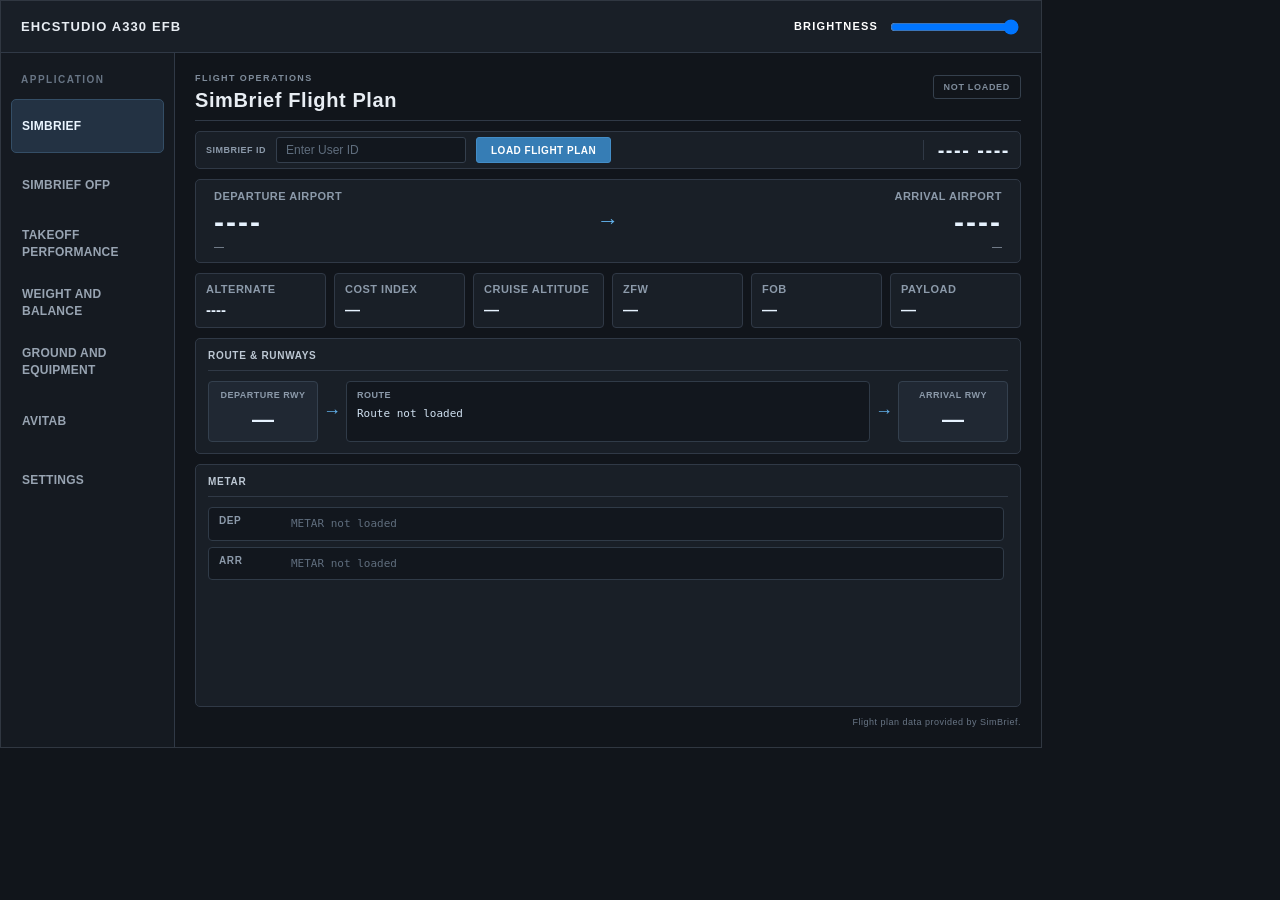
<file: test.html>
<!DOCTYPE html>
<html lang="ko">
<head>
<meta charset="UTF-8">
<meta name="viewport" content="width=1042, initial-scale=1.0">
<title>EHCSTUDIO A330 EFB</title>
<style>

* {
    box-sizing: border-box;
}

:root {
    --bg: #11151b;
    --panel: #191f27;
    --panel2: #202833;
    --border: #303946;
    --text: #e8edf3;
    --muted: #8d99a8;
    --accent: #63b3ed;
    --sidebar: #151a21;
}

html,
body {
    margin: 0;
    width: 1042px;
    height: 748px;
    overflow: hidden;
    background: var(--bg);
    color: var(--text);
    font-family: Inter, "Segoe UI", Arial, sans-serif;
    font-size: 12px;
}

button,
input,
select {
    font: inherit;
}

button {
    cursor: pointer;
}

.screen {
    width: 1042px;
    height: 748px;
    display: flex;
    flex-direction: column;
    overflow: hidden;
    border: 1px solid #303741;
}

/* HEADER */

.header {
    height: 52px;
    flex: 0 0 52px;
    display: flex;
    align-items: center;
    justify-content: space-between;
    padding: 0 20px;
    background: #191f27;
    border-bottom: 1px solid var(--border);
}

.header-left {
    font-size: 13px;
    font-weight: 700;
    letter-spacing: 1.1px;
}

.header-right {
    font-size: 13px;
    letter-spacing: 1.1px;
}
.header-right {
    display: flex;
    align-items: center;
    gap: 10px;
}

.brightness-label {
    color: #8c9aaa;
    font-size: 11px;
    font-weight: 700;
    letter-spacing: 1.2px;
    line-height: 1;
}


.connection {
    width: 7px;
    height: 7px;
    border-radius: 50%;
    background: #58c995;
    display: inline-block;
    margin-right: 6px;
}

/* LAYOUT */

.workspace {
    display: flex;
    flex: 1;
    min-height: 0;
}

.sidebar {
    width: 174px;
    flex: 0 0 174px;
    display: flex;
    flex-direction: column;
    background: var(--sidebar);
    border-right: 1px solid var(--border);
    padding: 16px 10px;
}

.sidebar-label {
    color: #687585;
    font-size: 10px;
    font-weight: 700;
    letter-spacing: 1.5px;
    padding: 5px 10px 14px;
}

.nav-list {
    display: flex;
    flex-direction: column;
    gap: 5px;
}

.nav-item {
    width: 100%;
    height: 54px;
    flex: 0 0 54px;
    display: flex;
    align-items: center;
    gap: 12px;
    padding: 0 10px;
    border: 1px solid transparent;
    border-radius: 5px;
    background: transparent;
    color: #98a4b2;
    text-align: left;
    transition: background .15s, color .15s;
}

.nav-item:hover {
    background: #202833;
    color: #e8edf3;
}

.nav-item.active {
    color: #eaf5ff;
    background: #233243;
    border-color: #344e66;
}

/* IMAGE ICONS */

.nav-icon {
    display: block;
    width: 24px;
    height: 24px;
    flex: 0 0 24px;
    object-fit: contain;
}

/* NAVIGATION LABELS */

.nav-text {
    font-size: 12px;
    line-height: 1.4;
    font-weight: 700;
    letter-spacing: .25px;
}

.sidebar-bottom {
    margin-top: auto;
    padding: 12px 10px 3px;
    border-top: 1px solid #29313b;
    color: #687585;
    font-size: 10px;
    line-height: 1.8;
}

/* CONTENT AREA */

.content {
    flex: 1;
    min-width: 0;
    min-height: 0;
    padding: 20px;
    overflow: hidden;
    background: var(--bg);
}

.page {
    display: none;
    height: 100%;
    min-height: 0;
    flex-direction: column;
}

.page.active {
    display: flex;
}

.page-header {
    height: 58px;
    flex: 0 0 58px;
    display: flex;
    justify-content: space-between;
    align-items: flex-start;
    border-bottom: 1px solid var(--border);
    margin-bottom: 17px;
}

.brand {
    color: #7f8c9b;
    font-size: 9px;
    font-weight: 700;
    letter-spacing: 1.4px;
    margin-bottom: 7px;
}

h1 {
    margin: 0;
    font-size: 20px;
    font-weight: 700;
    letter-spacing: .6px;
}

.page-tag {
    color: #7f8c9b;
    border: 1px solid #35404d;
    padding: 6px 9px;
    border-radius: 3px;
    font-size: 9px;
    letter-spacing: .7px;
}

/* TAKEOFF PERFORMANCE */

.columns {
    display: grid;
    grid-template-columns: 1fr 1fr 1.03fr;
    gap: 12px;
    flex: 1;
    min-height: 0;
}

.columns section {
    min-width: 0;
    padding: 13px 11px;
    border: 1px solid var(--border);
    border-radius: 5px;
    background: var(--panel);
    display: flex;
    flex-direction: column;
}

.columns h2 {
    margin: 0 0 14px;
    padding-bottom: 11px;
    border-bottom: 1px solid var(--border);
    color: #bdc8d4;
    font-size: 10px;
    letter-spacing: .7px;
    font-weight: 700;
}

.input-list {
    display: flex;
    flex-direction: column;
    gap: 9px;
}

.field {
    display: flex;
    flex-direction: column;
    gap: 5px;
}

.field label {
    color: #8c9aaa;
    font-size: 12px;
    font-weight: 700;
    letter-spacing: .5px;
}

.field input,
.field select {
    width: 100%;
    height: 32px;
    min-width: 0;
    padding: 0 9px;
    outline: none;
    border: 1px solid #343f4d;
    border-radius: 3px;
    background: #12171e;
    color: #e9f0f7;
    font-size: 12px;
}

.field input:focus,
.field select:focus {
    border-color: var(--accent);
}

.field select {
    cursor: pointer;
}

.buttons {
    display: flex;
    gap: 7px;
    margin-top: auto;
    padding-top: 12px;
}

.buttons button {
    height: 34px;
    flex: 1;
    border-radius: 3px;
    font-size: 12px;
    font-weight: 700;
    letter-spacing: .5px;
}

.primary {
    background: #367db5;
    border: 1px solid #438dc7;
    color: white;
}

.primary:hover {
    background: #438dc7;
}

.secondary {
    background: #252d37;
    border: 1px solid #3b4654;
    color: #c7d0da;
}

.secondary:hover {
    background: #303a47;
}

.getsimbrief {
    background: #367db5;
    border: 1px solid #438dc7;
    color: white;
}

.getsimbrief:hover {
    background: #438dc7;
}


.status {
    min-height: 31px;
    display: flex;
    align-items: center;
    padding: 6px 8px;
    margin-bottom: 12px;
    border: 1px solid #3a4653;
    border-radius: 3px;
    background: #202833;
    color: #bdc9d6;
    font-size: 12px;
    line-height: 1.5;
}

.status.good {
    color: #82ddb1;
    border-color: #315c49;
    background: #192b25;
}

.status.warn {
    color: #f0cb7a;
    border-color: #69562e;
    background: #30291b;
}

.status.bad {
    color: #ff9696;
    border-color: #713d40;
    background: #301f23;
}

.speeds {
    display: grid;
    grid-template-columns: repeat(3, 1fr);
    gap: 6px;
    margin-bottom: 12px;
}

.speed {
    min-width: 0;
    padding: 12px 3px;
    text-align: center;
    border: 1px solid #34404e;
    border-radius: 4px;
    background: #202833;
}

.name {
    color: #91a0b0;
    font-size: 11px;
    font-weight: 700;
    letter-spacing: .6px;
}

.speed .value {
    margin-top: 8px;
    font-size: 23px;
    font-weight: 700;
    color: #e7f3ff;
}

.resultgrid {
    display: grid;
    grid-template-columns: 1fr 1fr;
    gap: 7px;
}

.result {
    min-width: 0;
    padding: 10px 8px;
    border: 1px solid #303b48;
    border-radius: 4px;
    background: #171d25;
}

.result .value {
    margin-top: 8px;
    color: #dce8f5;
    font-size: 19px;
    font-weight: 700;
}

.result .unit {
    margin-top: 3px;
    color: #728091;
    font-size: 10px;
}

/* OTHER PAGES */

.placeholder-panel {
    flex: 1;
    min-height: 0;
    border: 1px solid var(--border);
    border-radius: 5px;
    background: var(--panel);
    padding: 20px;
}

.placeholder-title {
    font-size: 12px;
    font-weight: 700;
    letter-spacing: .6px;
    margin-bottom: 10px;
}

.placeholder-description {
    color: var(--muted);
    font-size: 11px;
    line-height: 1.8;
}

.placeholder-line {
    height: 1px;
    background: var(--border);
    margin: 18px 0;
}

/* FOOTER */

.footer {
    height: 27px;
    flex: 0 0 27px;
    display: flex;
    align-items: center;
    justify-content: space-between;
    padding: 0 13px;
    border-top: 1px solid var(--border);
    background: #171c23;
    color: #687585;
    font-size: 9px;
    letter-spacing: .5px;
}

/* =====================================
   GROUND AND EQUIPMENT
===================================== */

#page-ground {
    min-height: 0;
    
}

.ground-toolbar {
    flex: 0 0 42px;
    display: flex;
    align-items: stretch;
    gap: 8px;
    margin-bottom: 9px;
}

.ground-toolbar-spacer {
    flex: 1;
}

.ground-action {
    min-width: 100px;
    padding: 0 13px;
    display: flex;
    align-items: center;
    justify-content: center;
    gap: 9px;
    border: 1px solid #394655;
    border-radius: 4px;
    background: #202833;
    color: #d9e3ed;
    font-size: 10px;
    font-weight: 700;
    letter-spacing: .4px;
    white-space: nowrap;
}

.ground-action:hover {
    background: #2a3543;
}

.ground-action.active {
    border-color: #b58a45;
    background: #382e1d;
    color: #ffd58b;
}

.ground-action.danger {
    border-color: #654044;
    background: #302126;
    color: #ffb1b1;
}

.ground-action.danger:hover {
    background: #47272d;
}

.equipment-state {
    color: #8b98a7;
    font-size: 9px;
}

.ground-action.active .equipment-state {
    color: #ffd58b;
}

/* AIRCRAFT STAGE */

.ground-stage {
    position: relative;
    flex: 1;
    min-height: 0;
    overflow: hidden;
    border: 1px solid #303b48;
    border-radius: 5px;
    background-image: url('topfinal.png');
}

/* AIRCRAFT SILHOUETTE
   Nose points LEFT.
   Top view, horizontal fuselage.
*/

.aircraft {
    position: absolute;
    left: 21%;
    top: 17%;
    width: 57%;
    height: 66%;
    pointer-events: none;
}

/* 비행기 동체: 날개와 꼬리 제거 */
.aircraft {
    position: absolute;
    left: 20%;
    top: 35%;
    width: 70%;
    height: 30%;
    background: #b8c0ca;
    border: 2px solid #737d89;
    border-radius: 4px;
    box-sizing: border-box;
    z-index: 1;
}




/* DOOR BUTTONS */

.door-btn {
    position: absolute;
    z-index: 5;
    min-width: 42px;
    height: 27px;
    padding: 0 7px;
    border: 1px solid #394655;
    border-radius: 4px;
    background: #202833;
    color: #d9e3ed;
    font-size: 10px;
    font-weight: 700;
    box-shadow: 0 2px 5px rgba(0, 0, 0, .25);
    white-space: nowrap;
}

.door-btn:hover {
    background: #2a3543;
}

.door-btn.active {
    background: #176b54;
    border-color: #47d5a1;
    color: #c4ffeb;
}


/* LEFT-SIDE DOORS: ABOVE FUSELAGE */

.door-l1 {
    left: 23%;
    bottom: 36%;
}

.door-l2 {
    left: 43%;
    bottom: 36%;
}

.door-l3 {
    left: 62%;
    bottom: 36%;
}

.door-l4 {
    left: 78%;
    bottom: 36%;
}

/* RIGHT-SIDE DOORS: BELOW FUSELAGE */

.door-r1 {
    left: 23%;
    bottom: 57%;
}

.door-r2 {
    left: 43%;
    bottom: 57%;
}

.door-r3 {
    left: 62%;
    bottom: 57%;
}

.door-r4 {
    left: 78%;
    bottom: 57%;
}

/* CARGO DOORS */

.cargo-front {
    left: 31%;
    top: 38%;
    min-width: 79px;
    height: 25px;
    font-size: 9px;
}

.cargo-back {
    left: 68%;
    top: 38%;
    min-width: 75px;
    height: 25px;
    font-size: 9px;
}

/* EQUIPMENT BUTTONS */

.equipment-btn {
    position: absolute;
    z-index: 6;
    min-width: 83px;
    min-height: 40px;
    padding: 5px 7px;
    display: flex;
    flex-direction: column;
    align-items: center;
    justify-content: center;
    gap: 3px;
    border: 1px solid #475363;
    border-radius: 4px;
    background: #222b36;
    color: #d0d9e3;
    font-size: 9px;
    font-weight: 700;
    box-shadow: 0 2px 5px rgba(0, 0, 0, .22);
    white-space: nowrap;
}

.equipment-btn:hover {
    border-color: #74869a;
    background: #2d3947;
}

.equipment-btn small {
    color: #8190a0;
    font-size: 8px;
    font-weight: 600;
}

.equipment-btn.active {
    background: #253b31;
    border-color: #4eae81;
    color: #a9f0c9;
}

.equipment-btn.active small {
    color: #7de0a8;
}

.equipment-icon {
    display: none;
}

/* EQUIPMENT POSITIONS */

.stair-l1 {
    left: 20%;
    bottom: 26%;
}

.stair-l2 {
    left: 42%;
    bottom: 26%;
}

.gpu {
    left: 8%;
    top: 30%;
}

.front-loader {
    left: 31%;
    top: 28%;
}

.fuel-truck {
    left: 45%;
    top: 15%;
}

.back-loader {
    left: 68%;
    top: 28%;
}

.catering {
    left: 76%;
    bottom: 26%;
}

/* LEGEND */

.ground-legend {
    position: absolute;
    left: 12px;
    bottom: 10px;
    display: flex;
    gap: 13px;
    color: #7f8c9b;
    font-size: 8px;
    letter-spacing: .5px;
    pointer-events: none;
}

.ground-legend span {
    display: flex;
    align-items: center;
    gap: 5px;
}

.legend-dot {
    display: inline-block;
    width: 7px;
    height: 7px;
    border-radius: 2px;
}

.door-dot {
    background: #3d88ba;
}

.equipment-dot {
    background: #475363;
}
/* SETTINGS PAGE */
#page-settings {
    padding: 24px 30px;
    box-sizing: border-box;
    color: #e8edf3;
}

.settings-container {
    display: flex;
    flex-direction: column;
    gap: 10px;
    max-width: 680px;
    margin-top: 15px;
}

.setting-row {
    min-height: 54px;
    display: grid;
    grid-template-columns: 290px 1fr;
    align-items: center;
    gap: 20px;
    padding: 8px 14px;
    background: #202832;
    border: 1px solid #394653;
    border-radius: 4px;
    box-sizing: border-box;
}

.setting-label {
    color: #c6d0db;
    font-size: 14px;
    font-weight: 600;
    letter-spacing: 0.5px;
}

.toggle-group {
    display: flex;
    align-items: center;
    gap: 6px;
}

.toggle-btn {
    min-width: 76px;
    height: 34px;
    padding: 0 14px;
    background: #303b47;
    border: 1px solid #526170;
    border-radius: 3px;
    color: #aebbc8;
    font-size: 13px;
    font-weight: 700;
    cursor: pointer;
    transition: background 0.15s, color 0.15s;
}

.toggle-btn:hover {
    background: #414e5c;
    color: #ffffff;
}

.toggle-btn.active {
    background: #1685a8;
    border-color: #27b8df;
    color: #ffffff;
    box-shadow: inset 0 0 0 1px #27b8df;
}



/* WEIGHT AND BALANCE */



#page-weight {
    padding: 24px 30px;
    box-sizing: border-box;
    color: #e8edf3;
}

.wb-container {
    width: 100%;
    max-width: 850px;
    margin-top: 20px;
    display: flex;
    flex-direction: column;
    gap: 10px;
}

.wb-row {
    display: grid;
    grid-template-columns: 220px minmax(150px, 1fr) minmax(180px, 1fr);
    align-items: center;
    gap: 18px;
    min-height: 72px;
    padding: 10px 16px;
    background: #202832;
    border: 1px solid #394653;
    border-radius: 4px;
    box-sizing: border-box;
}

.wb-row-current-only {
    grid-template-columns: 220px minmax(150px, 1fr);
}

.wb-label {
    color: #dbe4ed;
    font-size: 13px;
    font-weight: 700;
    letter-spacing: 0.5px;
}

.wb-title-row {
    display: flex;
    align-items: center;
    gap: 16px;
    min-width: 0;
}

.wb-warning {
    min-width: 0;
    padding: 6px 12px;
    border: 1px solid #69562e;
    border-radius: 3px;
    background: #30291b;
    color: #f0cb7a;
    font-size: 12px;
    font-weight: 700;
    letter-spacing: .4px;
    line-height: 1.2;
    white-space: nowrap;
    overflow: hidden;
    text-overflow: ellipsis;
}

/* 문구가 없으면 칸 자체를 숨김 */
.wb-warning:empty {
    display: none;
}

/* 더 심각한 경고용 (빨강) */
.wb-warning.bad {
    border-color: #713d40;
    background: #301f23;
    color: #ff9696;
}



.wb-value {
    min-width: 0;
    display: flex;
    flex-direction: column;
    gap: 7px;
}

.wb-value-label {
    color: #8f9eae;
    font-size: 11px;
    font-weight: 600;
    text-transform: uppercase;
}

.wb-current {
    min-height: 34px;
    display: flex;
    align-items: center;
    gap: 9px;
    color: #f2f6fa;
    font-size: 18px;
    font-weight: 700;
    font-variant-numeric: tabular-nums;
}

.wb-unit {
    flex-shrink: 0;
    color: #8f9eae;
    font-size: 11px;
    font-weight: 600;
}

.wb-input-wrap {
    display: flex;
    align-items: center;
    gap: 9px;
    min-width: 0;
}

.wb-input {
    width: 100%;
    min-width: 0;
    height: 34px;
    padding: 0 10px;
    box-sizing: border-box;
    background: #131a22;
    border: 1px solid #526170;
    border-radius: 3px;
    color: #ffffff;
    font-size: 15px;
    font-weight: 600;
    outline: none;
}

.wb-input:focus {
    border-color: #27b8df;
    box-shadow: 0 0 0 1px #27b8df;
}

.wb-input::placeholder {
    color: #667585;
    font-size: 12px;
    font-weight: 400;
}

.wb-actions {
    display: flex;
    justify-content: flex-end;
    gap: 12px;
    margin-top: 10px;
}

.wb-action-btn {
    min-width: 170px;
    height: 42px;
    padding: 0 18px;
    background: #1685a8;
    border: 1px solid #27b8df;
    border-radius: 4px;
    color: #ffffff;
    font-size: 12px;
    font-weight: 700;
    letter-spacing: 0.4px;
    cursor: pointer;
}

.wb-action-btn:hover {
    background: #1a9ac1;
}


#getfromsimbrief{
    background-color: #252d37;
    border-color:#3b4654;
    color: #c7d0da;
}

 #getfromsimbrief:hover{
    background: #303a47;
}


.wb-action-btn:active {
    background: #116b87;
}

@media (max-width: 780px) {
    .wb-row,
    .wb-row-current-only {
        grid-template-columns: 1fr 1fr;
        gap: 12px;
    }

    .wb-label {
        grid-column: 1 / -1;
    }

    .wb-actions {
        flex-wrap: wrap;
    }
}

/* 숫자 입력칸의 위/아래 스핀 버튼 제거 */

/* Chrome, Edge, Safari */
input[type="number"]::-webkit-inner-spin-button,
input[type="number"]::-webkit-outer-spin-button {
    -webkit-appearance: none;
    appearance: none;
    margin: 0;
}

/* Firefox */
input[type="number"] {
    -moz-appearance: textfield;
    appearance: textfield;
}

/* -------------- simbrief importer 여기부터*/
/* =====================================
   SIMBRIEF  +  SIMBRIEF OFP
   style.css 맨 아래 "simbrief importer 여기부터" 다음에 붙여넣기

   사용 가능한 영역: 가로 약 826px (1042 - 사이드바 174 - 좌우 padding 40 - 테두리)
   세로는 .content 높이를 그대로 따라가며(flex),
   남는 공간은 하단 여백으로, 부족하면 경로(ROUTE) 박스가 스크롤됩니다.
===================================== */

#page-simbrief,
#page-simbrief-ofp {
    min-height: 0;
}

.sb-page,
.sb-ofp-page {
    flex: 1;
    min-height: 0;
    display: flex;
    flex-direction: column;
    gap: 10px;
}

/* ---------- 공통 헤더 ---------- */

.sb-header,
.sb-ofp-header {
    flex: 0 0 48px;
    display: flex;
    align-items: flex-start;
    justify-content: space-between;
    border-bottom: 1px solid var(--border);
}

.sb-eyebrow {
    margin-bottom: 6px;
    color: #7f8c9b;
    font-size: 9px;
    font-weight: 700;
    letter-spacing: 1.4px;
}

.sb-status {
    margin-top: 2px;
    padding: 6px 10px;
    border: 1px solid #35404d;
    border-radius: 3px;
    color: #7f8c9b;
    font-size: 9px;
    font-weight: 700;
    letter-spacing: .7px;
    white-space: nowrap;
}

/* JS에서 status.className = "sb-status good" 처럼 쓰면 색이 바뀝니다 */
.sb-status.good {
    color: #82ddb1;
    border-color: #315c49;
    background: #192b25;
}

.sb-status.warn {
    color: #f0cb7a;
    border-color: #69562e;
    background: #30291b;
}

.sb-status.bad {
    color: #ff9696;
    border-color: #713d40;
    background: #301f23;
}

/* ---------- SIMBRIEF ID 입력 줄 ---------- */

.sb-load-row {
    flex: 0 0 38px;
    display: flex;
    align-items: center;
    gap: 10px;
    padding: 0 10px;
    border: 1px solid var(--border);
    border-radius: 5px;
    background: var(--panel);
}

.sb-load-row label {
    color: #8c9aaa;
    font-size: 9px;
    font-weight: 700;
    letter-spacing: .5px;
    white-space: nowrap;
}

.sb-load-row input {
    width: 190px;
    height: 26px;
    min-width: 0;
    padding: 0 9px;
    outline: none;
    border: 1px solid #343f4d;
    border-radius: 3px;
    background: #12171e;
    color: #e9f0f7;
    font-size: 12px;
}

.sb-load-row input:focus {
    border-color: var(--accent);
}

.sb-load-row input::placeholder {
    color: #5f6d7d;
}

#sb-load-btn {
    height: 26px;
    padding: 0 14px;
    border: 1px solid #438dc7;
    border-radius: 3px;
    background: #367db5;
    color: #fff;
    font-size: 10px;
    font-weight: 700;
    letter-spacing: .5px;
    white-space: nowrap;
}

#sb-load-btn:hover {
    background: #438dc7;
}

#sb-load-btn:disabled {
    opacity: .5;
    cursor: default;
}
.sb-flight-number {
    margin-left: auto;
    padding-left: 14px;
    border-left: 1px solid var(--border);
    color: #e7f3ff;
    font-size: 20px;
    line-height: 1;
    font-weight: 700;
    letter-spacing: 1.5px;
    font-variant-numeric: tabular-nums;
    white-space: nowrap;
}
@media (max-height: 560px) {
    .sb-flight-number {
        font-size: 18px;
    }
}
/* ---------- 출발 → 도착 ---------- */

.sb-airports {
    flex: 0 0 auto;
    display: grid;
    grid-template-columns: 1fr 56px 1fr;
    align-items: stretch;
    border: 1px solid var(--border);
    border-radius: 5px;
    background: var(--panel);
}

.sb-airport {
    min-width: 0;
    padding: 10px 18px;
    display: flex;
    flex-direction: column;
    gap: 3px;
}

.sb-airport-arrival {
    align-items: flex-end;
    text-align: right;
}

.sb-airport span {
    color: #8c9aaa;
    font-size: 11px;
    font-weight: 700;
    letter-spacing: .5px;
}

.sb-airport strong {
    color: #e7f3ff;
    font-size: 30px;
    line-height: 1.1;
    font-weight: 700;
    letter-spacing: 2px;
}

.sb-airport small {
    max-width: 100%;
    overflow: hidden;
    color: var(--muted);
    font-size: 10px;
    text-overflow: ellipsis;
    white-space: nowrap;
}

.sb-airport-arrow {
    display: flex;
    align-items: center;
    justify-content: center;
    color: var(--accent);
    font-size: 22px;
}

/* ---------- 정보 카드 6개 (한 줄) ---------- */

.sb-info-grid {
    flex: 0 0 auto;
    display: grid;
    grid-template-columns: repeat(6, minmax(0, 1fr));
    gap: 8px;
}

.sb-info-card {
    min-width: 0;
    padding: 9px 10px;
    display: flex;
    flex-direction: column;
    gap: 6px;
    border: 1px solid var(--border);
    border-radius: 4px;
    background: var(--panel);
}

.sb-info-card span {
    overflow: hidden;
    color: #8c9aaa;
    font-size: 11px;
    font-weight: 700;
    letter-spacing: .5px;
    text-overflow: ellipsis;
    white-space: nowrap;
}

.sb-info-card strong {
    overflow: hidden;
    color: #e7f3ff;
    font-size: 15px;
    font-weight: 700;
    font-variant-numeric: tabular-nums;
    text-overflow: ellipsis;
    white-space: nowrap;
}

/* ---------- ROUTE & RUNWAYS ---------- */

.sb-panel {
    flex: 0 1 auto;
    min-height: 0;
    display: flex;
    flex-direction: column;
    padding: 11px 12px;
    border: 1px solid var(--border);
    border-radius: 5px;
    background: var(--panel);
}

.sb-panel h2 {
    flex: 0 0 auto;
    margin: 0 0 10px;
    padding-bottom: 9px;
    border-bottom: 1px solid var(--border);
    color: #bdc8d4;
    font-size: 10px;
    font-weight: 700;
    letter-spacing: .7px;
}

.sb-route-line {
    flex: 0 1 auto;
    min-height: 56px;
    max-height: 170px;
    display: grid;
    grid-template-columns: 110px 28px minmax(0, 1fr) 28px 110px;
    grid-template-rows: minmax(0, 1fr);
    align-items: stretch;
}

.sb-route-arrow {
    display: flex;
    align-items: center;
    justify-content: center;
    color: var(--accent);
    font-size: 18px;
}

.sb-runway {
    min-width: 0;
    padding: 8px 6px;
    display: flex;
    flex-direction: column;
    align-items: center;
    justify-content: center;
    gap: 7px;
    border: 1px solid #34404e;
    border-radius: 4px;
    background: #202833;
    text-align: center;
}

.sb-runway span,
.sb-route-text span {
    color: #8c9aaa;
    font-size: 9px;
    font-weight: 700;
    letter-spacing: .5px;
}

.sb-runway strong {
    color: #e7f3ff;
    font-size: 22px;
    font-weight: 700;
}

.sb-route-text {
    min-width: 0;
    min-height: 0;
    padding: 8px 10px;
    display: flex;
    flex-direction: column;
    gap: 5px;
    border: 1px solid #303b48;
    border-radius: 4px;
    background: #12171e;
}

/* 경로가 길면 이 안에서만 스크롤 */
.sb-route-text p {
    flex: 1;
    min-height: 0;
    margin: 0;
    overflow-y: auto;
    color: #cfe0f0;
    font-family: "Cascadia Mono", Consolas, "SF Mono", Menlo, monospace;
    font-size: 11px;
    line-height: 1.6;
    word-break: break-word;
}

.sb-route-text p::-webkit-scrollbar {
    width: 6px;
}

.sb-route-text p::-webkit-scrollbar-track {
    background: transparent;
}

.sb-route-text p::-webkit-scrollbar-thumb {
    border-radius: 3px;
    background: #3b4654;
}

.sb-footnote {
    flex: 0 0 auto;
    margin: auto 0 0;
    color: #687585;
    font-size: 9px;
    letter-spacing: .5px;
    text-align: right;
}
/* ---------- METAR (남는 공간 전부 사용, 이 안에서만 스크롤) ---------- */

.sb-metar-panel {
    flex: 1 1 0;      /* 남는 높이를 채우고, 넘치면 줄어듦 */
    min-height: 0;
}

.sb-metar-list {
    flex: 1;
    min-height: 0;
    display: flex;
    flex-direction: column;
    gap: 6px;
    overflow-y: auto;
    padding-right: 4px;
}

.sb-metar-list::-webkit-scrollbar {
    width: 6px;
}

.sb-metar-list::-webkit-scrollbar-track {
    background: transparent;
}

.sb-metar-list::-webkit-scrollbar-thumb {
    border-radius: 3px;
    background: #3b4654;
}

.sb-metar-row {
    flex: 0 0 auto;
    display: grid;
    grid-template-columns: 62px minmax(0, 1fr);
    gap: 10px;
    align-items: start;
    padding: 7px 10px;
    border: 1px solid #303b48;
    border-radius: 4px;
    background: #12171e;
}

.sb-metar-head {
    display: flex;
    flex-direction: column;
    align-items: flex-start;
    gap: 4px;
}

.sb-metar-head span {
    color: #8c9aaa;
    font-size: 10px;
    font-weight: 700;
    letter-spacing: .6px;
}

.sb-metar-cat {
    padding: 1px 5px;
    border: 1px solid #3b4654;
    border-radius: 2px;
    color: #8c9aaa;
    font-size: 9px;
    font-style: normal;
    font-weight: 700;
    letter-spacing: .5px;
}

.sb-metar-cat:empty {
    display: none;
}

.sb-metar-cat.vfr  { color: #82ddb1; border-color: #315c49; background: #192b25; }
.sb-metar-cat.mvfr { color: #7cc4ff; border-color: #2f5a80; background: #172735; }
.sb-metar-cat.ifr  { color: #ff9696; border-color: #713d40; background: #301f23; }
.sb-metar-cat.lifr { color: #e8a2ff; border-color: #64386f; background: #2c1d33; }

.sb-metar-text {
    min-width: 0;
    margin: 0;
    color: #cfe0f0;
    font-family: "Cascadia Mono", Consolas, "SF Mono", Menlo, monospace;
    font-size: 11px;
    line-height: 1.6;
    word-break: break-word;
}

.sb-metar-text.is-empty {
    color: #5f6d7d;
}
@media (max-height: 560px) {
    .sb-route-line {
        max-height: 84px;
    }
}
/* ---------- SIMBRIEF OFP ---------- */

.sb-open-pdf {
    flex: 0 0 auto;
    height: 30px;
    margin-top: 2px;
    padding: 0 14px;
    display: inline-flex;
    align-items: center;
    border: 1px solid #27b8df;
    border-radius: 3px;
    background: #1685a8;
    color: #fff;
    font-size: 10px;
    font-weight: 700;
    letter-spacing: .5px;
    text-decoration: none;
    white-space: nowrap;
}

.sb-open-pdf:hover {
    background: #1a9ac1;
}

.sb-pdf-placeholder {
    flex: 1;
    min-height: 0;
    padding: 20px;
    display: flex;
    align-items: center;
    justify-content: center;
    border: 1px dashed #3b4654;
    border-radius: 5px;
    background: var(--panel);
    color: var(--muted);
    font-size: 12px;
    line-height: 1.8;
    text-align: center;
}
.sb-pdf-frame {
    flex: 1;
    width: 100%;
    min-height: 0;
    display: block;
    border: 1px solid var(--border);
    border-radius: 5px;
    background: #fff;   /* 기존 #2a303a → 흰색 */
}

/* display 를 지정하면 hidden 속성이 무시되므로 반드시 필요 */
.sb-pdf-placeholder[hidden],
.sb-pdf-frame[hidden] {
    display: none;
}

/* ---------- 낮은 화면(약 478px 높이)용 압축 ---------- */

@media (max-height: 560px) {
    .sb-page,
    .sb-ofp-page {
        gap: 7px;
    }

    .sb-header,
    .sb-ofp-header {
        flex-basis: 42px;
    }

    .sb-eyebrow {
        margin-bottom: 4px;
    }

    .sb-load-row {
        flex-basis: 34px;
    }

    .sb-airport {
        padding: 7px 16px;
    }

    .sb-airport strong {
        font-size: 24px;
    }

    .sb-info-card {
        padding: 6px 10px;
        gap: 3px;
    }

    .sb-panel {
        padding: 8px 10px;
    }

    .sb-panel h2 {
        margin-bottom: 7px;
        padding-bottom: 6px;
    }

    .sb-footnote {
        display: none;
    }
}
/* =========================================
   EFB ON-SCREEN NUMERIC KEYPAD
========================================= */

.efb-numpad {
    position: fixed;
    z-index: 99999;

    width: 132px;
    padding: 8px;

    background: #191f27;
    border: 1px solid #465568;
    border-radius: 6px;

    box-shadow: 0 6px 20px rgba(0, 0, 0, 0.5);

    color: #e8edf3;
    font-family: Inter, "Segoe UI", Arial, sans-serif;
}

/* hidden 속성 우선 적용 */
.efb-numpad[hidden],
.efb-numpad button[hidden] {
    display: none !important;
}

/* 키패드 제목 */
.efb-numpad-title {
    margin-bottom: 7px;

    color: #91a7bd;
    font-size: 9px;
    font-weight: 700;
    letter-spacing: 1px;
    text-align: center;
}

/* 숫자 버튼 배열 */
.efb-numpad-grid {
    display: grid;
    grid-template-columns: repeat(3, minmax(0, 1fr));
    gap: 4px;
}

/* 숫자 및 기능 버튼 공통 */
.efb-numpad button {
    width: 100%;
    height: 29px;
    min-width: 0;

    padding: 0;

    border: 1px solid #394858;
    border-radius: 4px;

    background: #121922;
    color: #eef5fc;

    font-size: 13px;
    font-weight: 600;

    cursor: pointer;
    user-select: none;
    touch-action: manipulation;
}

/* 마우스 오버 */
.efb-numpad button:hover {
    background: #2c3d50;
    border-color: #63b3ed;
}

/* 클릭 상태 */
.efb-numpad button:active {
    background: #367db5;
    border-color: #63b3ed;
}

/* 삭제, 초기화, 부호, 소수점 */
.efb-numpad button.efb-key-special {
    background: #263342;
    color: #a9c7e2;
    font-size: 10px;
}

.efb-numpad button.efb-key-special:hover {
    background: #354b61;
    border-color: #63b3ed;
}

/* CUSTOM SELECT (CEF에서 기본 select 팝업이 안 열리는 문제 대응) */
.cselect {
    position: relative;
    width: 100%;
}

.cselect-btn {
    width: 100%;
    height: 32px;
    padding: 0 26px 0 9px;
    border: 1px solid #343f4d;
    border-radius: 3px;
    background: #12171e;
    color: #e9f0f7;
    font-size: 12px;
    text-align: left;
    position: relative;
    cursor: pointer;
}

.cselect-btn::after {
    content: '';
    position: absolute;
    right: 10px;
    top: 50%;
    width: 5px;
    height: 5px;
    border-right: 2px solid #8c9aaa;
    border-bottom: 2px solid #8c9aaa;
    transform: translateY(-70%) rotate(45deg);
}

.cselect.open .cselect-btn {
    border-color: var(--accent);
}

.cselect-list {
    position: fixed;
    z-index: 10000;
    border: 1px solid var(--accent);
    border-radius: 3px;
    background: #12171e;
    box-shadow: 0 6px 16px rgba(0, 0, 0, .55);
}

.cselect-list[hidden] {
    display: none;
}

.cselect-item {
    display: block;
    width: 100%;
    height: 32px;
    padding: 0 9px;
    border: 0;
    background: transparent;
    color: #e9f0f7;
    font-size: 12px;
    text-align: left;
    cursor: pointer;
}

.cselect-item:hover {
    background: #1d2733;
}

.cselect-item.selected {
    background: #367db5;
    color: #fff;
}

.sb-font-ctrl {
    display: flex;
    align-items: center;
    gap: 6px;
    margin-top: 2px;
}

.sb-font-ctrl button {
    width: 38px;
    height: 28px;
    padding: 0;
    border: 1px solid #3b4654;
    border-radius: 3px;
    background: #252d37;
    color: #c7d0da;
    font-size: 12px;
    font-weight: 700;
}

.sb-font-ctrl button:hover {
    background: #303a47;
}

.sb-font-ctrl span {
    min-width: 44px;
    color: #8c9aaa;
    font-size: 11px;
    font-weight: 700;
    text-align: center;
    font-variant-numeric: tabular-nums;
}
/* BRIGHTNESS 어둡게 하는 막 */
#dim-overlay {
    position: fixed;
    inset: 0;
    z-index: 100000;          /* 키패드(99999)보다 위 */
    background: #000;
    opacity: 0;               /* 0 = 원래 밝기 */
    pointer-events: none;     /* 클릭은 그대로 아래로 통과 */
}
</style>

</head>

<body>
<main class="screen">

    <header class="header">
        <div class="header-left">EHCSTUDIO A330 EFB</div>
        <div class="header-right">
             <span style="color: white;" class="brightness-label">BRIGHTNESS</span>
            <input type="range" min="0" max="100" value="100" step="1" id="brightness">
        </div>
    </header>

    <div class="workspace">

        <!-- LEFT SIDEBAR. -->
        
    <aside class="sidebar">
        <div class="sidebar-label">APPLICATION</div>

        <nav class="nav-list">
            <button class="nav-item active"
                    data-page="simbrief" type="button">
                <span class="nav-text">SIMBRIEF</span>
            </button>
            <button class="nav-item"
                    data-page="simbrief-ofp" type="button">
                <span class="nav-text">SIMBRIEF OFP</span>
            </button>
            <button class="nav-item"
                    data-page="takeoff" type="button">
                <span class="nav-text">TAKEOFF<br>PERFORMANCE</span>
            </button>

            
            
            <button class="nav-item"
                    data-page="weight" type="button">
                <span class="nav-text">WEIGHT AND<br>BALANCE</span>
            </button>

            <button class="nav-item"
                    data-page="ground" type="button">
                <span class="nav-text">GROUND AND<br>EQUIPMENT</span>
            </button>
            <button class="nav-item" data-page="avitab">
                <span class="nav-text">AVITAB</span>
            </button>
            <button class="nav-item"
                    data-page="settings" type="button">
                <span class="nav-text">SETTINGS</span>
            </button>
            



        </nav>

        
    </aside>


        <!-- RIGHT CONTENT -->
        <div class="content">

            <!-- TAKEOFF PERFORMANCE -->
            <section class="page" id="page-takeoff">

                <div class="page-header">
                    <div>
                        <div class="brand">EHCSTUDIO AIRBUS A330-300</div>
                        <h1>TAKEOFF PERFORMANCE</h1>
                    </div>
                    <span class="page-tag">PERFORMANCE</span>
                </div>

                <div class="columns">

                    <section>
                        <h2>WEATHER / RUNWAY</h2>
                        <div class="input-list">

                            <div class="field">
                                <label for="runwayHeading">RUNWAY HEADING</label>
                                <input id="runwayHeading" max="359"
                                       min="0" step="1" type="number"
                                       value="0">
                            </div>

                            <div class="field">
                                <label for="runwayLength">RUNWAY LENGTH (M)</label>
                                <input id="runwayLength" min="1"
                                       step="1" type="number"
                                       value="0">
                            </div>

                            <div class="field">
                                <label for="windDirection">WIND DIR</label>
                                <input id="windDirection" max="359"
                                       min="0" step="1" type="number"
                                       value="0">
                            </div>

                            <div class="field">
                                <label for="windSpeed">WIND SPEED (KT)</label>
                                <input id="windSpeed" max="35"
                                       min="0" step="1" type="number"
                                       value="0">
                            </div>

                            <div class="field">
                                <label for="oat">TEMPERATURE (°C)</label>
                                <input id="oat" max="50" min="-50"
                                       step="1" type="number" value="0">
                            </div>

                            <div class="field">
                                <label for="qnh">QNH (hPa)</label>
                                <input id="qnh" max="1100" min="900"
                                       step="1" type="number" value="1013">
                            </div>

                        </div>
                        <div class="buttons">
                            <button class="getsimbrief" id="getsimbrief" type="button">
                                GET DATA FROM SIMBRIEF
                            </button>
                        </div>
                    </section>

                    <section>
                        <h2>AIRCRAFT CONFIGURATION</h2>
                        <div class="input-list">

                            <div class="field">
                                <label for="tow">TOW (KG)</label>
                                <input id="tow" step="100"
                                       type="number" value="0">
                            </div>

                            <div class="field">
                                <label for="cg">CG (%)</label>
                                <input id="cg"
                                    type="text"
                                    inputmode="none"
                                    data-efb-keypad="true"
                                    data-keypad-decimal="true"
                                    max="100"
                                    min="0"
                                    step="0.1"
                                    value="0">
                            </div>

                            <div class="field">
                                <label for="flap">FLAP</label>
                                <select id="flap">
                                    <option value="0">1+F</option>
                                    <option value="1">FLAP 2</option>
                                    <option value="2">FLAP 3</option>
                                </select>
                            </div>

                            <div class="field">
                                <label for="condition">RUNWAY CONDITION</label>
                                <select id="condition">
                                    <option value="0">DRY</option>
                                    <option value="1">WET</option>
                                </select>
                            </div>

                            <div class="field">
                                <label for="thrust">THRUST MODE</label>
                                <select id="thrust">
                                    <option value="0">FLEX</option>
                                    <option value="1">TOGA</option>
                                </select>
                            </div>

                        </div>

                        
                    </section>

                    <section>
                        <h2>CALCULATED OUTPUT</h2>

                        <div class="status" id="status">READY</div>

                        <div class="speeds">
                            <div class="speed">
                                <div class="name">V1</div>
                                <div class="value" id="v1">---</div>
                            </div>
                            <div class="speed">
                                <div class="name">VR</div>
                                <div class="value" id="vr">---</div>
                            </div>
                            <div class="speed">
                                <div class="name">V2</div>
                                <div class="value" id="v2">---</div>
                            </div>
                        </div>

                        <div class="resultgrid">
                            <div class="result">
                                <div class="name">FLEX</div>
                                <div class="value" id="flex">---</div>
                                <div class="unit">°C</div>
                            </div>
                            <div class="result">
                                <div class="name">TRIM</div>
                                <div class="value" id="trim">---</div>
                                <div class="unit">TRIM UNITS</div>
                            </div>
                            <div class="result">
                                <div class="name">HEADWIND</div>
                                <div class="value" id="headwind">---</div>
                                <div class="unit">KT</div>
                            </div>
                            <div class="result">
                                <div class="name">CROSSWIND</div>
                                <div class="value" id="crosswind">---</div>
                                <div class="unit">KT</div>
                            </div>
                        </div>
                        <div class="buttons">
                            <button class="primary" id="calc" type="button">
                                CALCULATE
                            </button>
                            <button class="secondary" id="reset" type="button">
                                RESET
                            </button>
                            
                        </div>
                    </section>

                </div>
            </section>

            <!-- SIMBRIEF -->
            
            <section class="page active" id="page-simbrief">
                <div class="sb-page">

                    <header class="sb-header">
                        <div>
                            <div class="sb-eyebrow">FLIGHT OPERATIONS</div>
                            <h1>SimBrief Flight Plan</h1>
                        </div>
                        <span id="sb-status" class="sb-status">NOT LOADED</span>
                    </header>

                    <div class="sb-load-row">
                        <label for="sb-user-id">SIMBRIEF ID</label>
                        <input
                            autocomplete="off"
                            id="sb-user-id"
                            type="text"
                            inputmode="numeric"
                            maxlength="7"
                            placeholder="Enter User ID"
                        >
                        <button id="sb-load-btn" type="button">
                            LOAD FLIGHT PLAN
                        </button>

                        <strong id="sb-flight-number" class="sb-flight-number">---- ----</strong>
                    </div>

                    <section class="sb-airports">
                        <div class="sb-airport">
                            <span>DEPARTURE AIRPORT</span>
                            <strong id="sb-departure">----</strong>
                            <small id="sb-departure-name">—</small>
                        </div>

                        <div class="sb-airport-arrow" aria-hidden="true">→</div>

                        <div class="sb-airport sb-airport-arrival">
                            <span>ARRIVAL AIRPORT</span>
                            <strong id="sb-arrival">----</strong>
                            <small id="sb-arrival-name">—</small>
                        </div>
                    </section>

                    <section class="sb-info-grid">
                        <div class="sb-info-card">
                            <span>ALTERNATE</span>
                            <strong id="sb-altn">----</strong>
                        </div>
                        <div class="sb-info-card">
                            <span>COST INDEX</span>
                            <strong id="sb-cost-index">—</strong>
                        </div>
                        <div class="sb-info-card">
                            <span>CRUISE ALTITUDE</span>
                            <strong id="sb-cruise-altitude">—</strong>
                        </div>
                        <div class="sb-info-card">
                            <span>ZFW</span>
                            <strong id="sb-zfw">—</strong>
                        </div>
                        <div class="sb-info-card">
                            <span>FOB</span>
                            <strong id="sb-fob">—</strong>
                        </div>
                        <div class="sb-info-card">
                            <span>PAYLOAD</span>
                            <strong id="sb-payload">—</strong>
                        </div>
                    </section>

                    <section class="sb-panel">
                        <h2>ROUTE & RUNWAYS</h2>
                        <div class="sb-route-line">
                            <div class="sb-runway">
                                <span>DEPARTURE RWY</span>
                                <strong id="sb-departure-runway">—</strong>
                            </div>
                            <span class="sb-route-arrow">→</span>
                            <div class="sb-route-text">
                                <span>ROUTE</span>
                                <p id="sb-route">Route not loaded</p>
                            </div>
                            <span class="sb-route-arrow">→</span>
                            <div class="sb-runway">
                                <span>ARRIVAL RWY</span>
                                <strong id="sb-arrival-runway">—</strong>
                            </div>
                        </div>
                    </section>
                    <section class="sb-panel sb-metar-panel">
                        <h2>METAR</h2>
                        <div class="sb-metar-list">
                            <div class="sb-metar-row">
                                <div class="sb-metar-head">
                                    <span>DEP</span>
                                    <em id="sb-metar-dep-cat" class="sb-metar-cat"></em>
                                </div>
                                <p id="sb-metar-dep" class="sb-metar-text is-empty">METAR not loaded</p>
                            </div>

                            <div class="sb-metar-row">
                                <div class="sb-metar-head">
                                    <span>ARR</span>
                                    <em id="sb-metar-arr-cat" class="sb-metar-cat"></em>
                                </div>
                                <p id="sb-metar-arr" class="sb-metar-text is-empty">METAR not loaded</p>
                            </div>
                        </div>
                    </section>



                    <p class="sb-footnote">
                        Flight plan data provided by SimBrief.
                    </p>
                </div>
            </section>

            <section class="page" id="page-simbrief-ofp">
                <div class="sb-ofp-page">
                    <header class="sb-ofp-header">
                        <div>
                            <div class="sb-eyebrow">FLIGHT DOCUMENTS</div>
                            <h1>SimBrief OFP</h1>
                        </div>

                        <div class="sb-font-ctrl">
                            <button id="sb-font-minus" type="button">A−</button>
                            <span id="sb-font-value">100%</span>
                            <button id="sb-font-plus" type="button">A+</button>
                        </div>
                    </header>

                    <div id="sb-pdf-placeholder" class="sb-pdf-placeholder">
                        Load a SimBrief flight plan to display the OFP.
                    </div>

                    <iframe
                        id="sb-pdf-frame"
                        title="SimBrief Operational Flight Plan"
                        class="sb-pdf-frame"
                        sandbox="allow-same-origin"
                        hidden
                    ></iframe>
                </div>
            </section>
            <!-- WEIGHT AND BALANCE. -->
            
            <section class="page" id="page-weight">
                <div class="wb-title-row">
                    <h1 class="page-title">WEIGHT AND BALANCE</h1>
                    <div id="wb-warning" class="wb-warning"></div>
                </div>

                <div class="wb-container">

                    <!-- 1. Fuel on Board -->
                    <div class="wb-row">
                        <div class="wb-label">FUEL ON BOARD</div>
                        <div class="wb-value">
                            <span class="wb-value-label">Current Value</span>
                            <div class="wb-current">
                                <span id="wb-current-fuel">—</span>
                                <span class="wb-unit">KG</span>
                            </div>
                        </div>
                        <div class="wb-value">
                            <label class="wb-value-label" for="wb-planned-fuel">
                                Planned Value
                            </label>
                            <div class="wb-input-wrap">
                                <input id="wb-planned-fuel"
                                    class="wb-input"
                                    type="number"
                                    min="0"
                                    step="1"
                                    placeholder="Enter value">
                                <span class="wb-unit">KG</span>
                            </div>
                        </div>
                    </div>

                    <!-- 2. Payload -->
                    <div class="wb-row">
                        <div class="wb-label">PAYLOAD</div>
                        <div class="wb-value">
                            <span class="wb-value-label">Current Value</span>
                            <div class="wb-current">
                                <span id="wb-current-payload">—</span>
                                <span class="wb-unit">KG</span>
                            </div>
                        </div>
                        <div class="wb-value">
                            <label class="wb-value-label" for="wb-planned-payload">
                                Planned Value
                            </label>
                            <div class="wb-input-wrap">
                                <input id="wb-planned-payload"
                                    class="wb-input"
                                    type="number"
                                    min="0"
                                    step="1"
                                    placeholder="Enter value">
                                <span class="wb-unit">KG</span>
                            </div>
                        </div>
                    </div>

                    <!-- 3. Gross Weight -->
                    <div class="wb-row wb-row-current-only">
                        <div class="wb-label">GROSS WEIGHT</div>
                        <div class="wb-value">
                            <span class="wb-value-label">Current Value</span>
                            <div class="wb-current">
                                <span id="wb-current-gw">—</span>
                                <span class="wb-unit">KG</span>
                            </div>
                        </div>
                    </div>

                    <!-- 4. Zero Fuel Weight -->
                    <div class="wb-row wb-row-current-only">
                        <div class="wb-label">ZERO FUEL WEIGHT</div>
                        <div class="wb-value">
                            <span class="wb-value-label">Current Value</span>
                            <div class="wb-current">
                                <span id="wb-current-zfw">—</span>
                                <span class="wb-unit">KG</span>
                            </div>
                        </div>
                    </div>

                    <!-- 5. GW CG -->
                    <div class="wb-row">
                        <div class="wb-label">GW CG</div>
                        <div class="wb-value">
                            <span class="wb-value-label">Current Value</span>
                            <div class="wb-current">
                                <span id="wb-current-gw-cg">—</span>
                                <span class="wb-unit">MAC %</span>
                            </div>
                        </div>
                    </div>

                    <!-- 6. ZFW CG -->
                    <div class="wb-row wb-row-current-only">
                        <div class="wb-label">ZFW CG</div>
                        <div class="wb-value">
                            <span class="wb-value-label">Current Value</span>
                            <div class="wb-current">
                                <span id="wb-current-zfw-cg">—</span>
                                <span class="wb-unit">MAC %</span>
                            </div>
                        </div>
                    </div>

                    <!-- Actions -->
                    <div class="wb-actions">
                        <button class="wb-action-btn" id="getfromsimbrief" type="button">
                            INSERT SIMBRIEF DATA
                        </button>
                        <button type="button" id="startFuelingBtn" class="wb-action-btn">
                            START FUELING
                        </button>
                        <button type="button" id="startBoardingBtn" class="wb-action-btn">
                            START BOARDING
                        </button>
                        
                    </div>

                </div>
            </section>


            <!-- GROUND AND EQUIPMENT -->
            
            <!-- GROUND AND EQUIPMENT -->
            <section class="page" id="page-ground">

                <div class="page-header">
                    <div>
                        <div class="brand">EHCSTUDIO AIRBUS A330-300</div>
                        <h1>GROUND AND EQUIPMENT</h1>
                    </div>
                    <span class="page-tag">GROUND SERVICES</span>
                </div>

                <!-- TOP ACTIONS -->
                <div class="ground-toolbar">
                    <button class="ground-action" id="chocksBtn" type="button">
                        CHOCKS
                        <span class="equipment-state" id="chocksState">OFF</span>
                    </button>

                    <div class="ground-toolbar-spacer"></div>

                    <button class="ground-action danger" id="closeAllDoors" type="button">
                        CLOSE ALL DOORS
                    </button>

                    <button class="ground-action" id="clearEquipments" type="button">
                        CLEAR EQUIPMENTS
                    </button>
                </div>

                <!-- AIRCRAFT DIAGRAM -->
                <div class="ground-stage">

                    <!-- AIRCRAFT SILHOUETTE -->
 

                    <!-- LEFT SIDE DOORS -->
                    <button class="door-btn door-l1" data-door="L1" type="button">
                        L1
                    </button>

                    <button class="door-btn door-l2" data-door="L2" type="button">
                        L2
                    </button>

                    <button class="door-btn door-l3" data-door="L3" type="button">
                        L3
                    </button>

                    <button class="door-btn door-l4" data-door="L4" type="button">
                        L4
                    </button>

                    <!-- RIGHT SIDE DOORS -->
                    <button class="door-btn door-r1" data-door="R1" type="button">
                        R1
                    </button>

                    <button class="door-btn door-r2" data-door="R2" type="button">
                        R2
                    </button>

                    <button class="door-btn door-r3" data-door="R3" type="button">
                        R3
                    </button>

                    <button class="door-btn door-r4" data-door="R4" type="button">
                        R4
                    </button>

                    <!-- CARGO DOORS -->
                    <button class="door-btn cargo-front" data-door="CARGO FRONT"
                            type="button">
                        FRONT CARGO
                    </button>

                    <button class="door-btn cargo-back" data-door="CARGO BACK"
                            type="button">
                        BACK CARGO
                    </button>

                    <!-- GROUND EQUIPMENT -->
                    <button class="equipment-btn stair-l1" data-equipment="L1 STAIR"
                            type="button">
                        <span class="equipment-icon"></span>
                        <span>L1 STAIR</span>
                        <small>OFF</small>
                    </button>

                    <button class="equipment-btn stair-l2" data-equipment="L2 STAIR"
                            type="button">
                        <span class="equipment-icon"></span>
                        <span>L2 STAIR</span>
                        <small>OFF</small>
                    </button>

                    <button class="equipment-btn gpu" data-equipment="GPU"
                            type="button">
                        <span class="equipment-icon"></span>
                        <span>GPU</span>
                        <small>OFF</small>
                    </button>

                    <button class="equipment-btn front-loader"
                            data-equipment="FRONT CARGO LOADER" type="button">
                        <span class="equipment-icon"></span>
                        <span>FRONT LOADER</span>
                        <small>OFF</small>
                    </button>

                    <button class="equipment-btn fuel-truck" data-equipment="FUEL TRUCK"
                            type="button">
                        <span class="equipment-icon"></span>
                        <span>FUEL TRUCK</span>
                        <small>OFF</small>
                    </button>

                    <button class="equipment-btn back-loader"
                            data-equipment="BACK CARGO LOADER" type="button">
                        <span class="equipment-icon"></span>
                        <span>BACK LOADER</span>
                        <small>OFF</small>
                    </button>

                    <button class="equipment-btn catering" data-equipment="CATERING"
                            type="button">
                        <span class="equipment-icon"></span>
                        <span>CATERING</span>
                        <small>OFF</small>
                    </button>

                    <!-- LEGEND -->
                    <div class="ground-legend">
                        <span><i class="legend-dot door-dot"></i> DOORS</span>
                        <span><i class="legend-dot equipment-dot"></i> EQUIPMENT</span>
                    </div>

                </div>

            </section>


            <!-- SETTINGS -->
            <section class="page" id="page-settings">
                <h1 class="page-title">SETTINGS</h1>

                <div class="settings-container">

                    <!-- HUD -->
                    <div class="setting-row">
                        <div class="setting-label">HUD</div>
                        <div class="toggle-group" data-setting="hud">
                            <button class="toggle-btn" data-value="ON">ON</button>
                            <button class="toggle-btn active" data-value="OFF">OFF</button>
                        </div>
                    </div>

                    <!-- ISIS / STBY -->
                    <div class="setting-row">
                        <div class="setting-label">STANBY INSTRUMENTS</div>
                        <div class="toggle-group" data-setting="isis">
                            <button class="toggle-btn active" data-value="ISIS">ISIS</button>
                            <button class="toggle-btn" data-value="STBY">ANALOG</button>
                        </div>
                    </div>

                    <!-- DDMRI -->
                    <div class="setting-row">
                        <div class="setting-label">DDMRI</div>
                        <div class="toggle-group" data-setting="ddmri">
                            <button class="toggle-btn" data-value="ON">ON</button>
                            <button class="toggle-btn active" data-value="OFF">OFF</button>
                        </div>
                    </div>

                    <!-- EIS -->
                    <div class="setting-row">
                        <div class="setting-label">SYSTEM</div>
                        <div class="toggle-group" data-setting="eis">
                            <button class="toggle-btn" data-value="EIS1">EIS1</button>
                            <button class="toggle-btn active" data-value="EIS2">EIS2</button>
                        </div>
                    </div>

                    <!-- NO PORTABLE DEVICES SIGN -->
                    <div class="setting-row">
                        <div class="setting-label">NO PORTABLE DEVICES SIGN</div>
                        <div class="toggle-group" data-setting="portable">
                            <button class="toggle-btn" data-value="ON">ON</button>
                            <button class="toggle-btn active" data-value="OFF">OFF</button>
                        </div>
                    </div>

                    <!-- 100 Abv / +100 -->
                    <div class="setting-row">
                        <div class="setting-label">CALLOUTS</div>
                        <div class="toggle-group" data-setting="altitude">
                            <button class="toggle-btn active" data-value="100 Abv">100 Abv</button>
                            <button class="toggle-btn" data-value="+100">+100</button>
                        </div>
                    </div>

                    <!-- ENGINES -->
                    <div class="setting-row">
                        <div class="setting-label">ENGINES</div>
                        <div class="toggle-group" data-setting="engines">
                            <button class="toggle-btn active" data-value="RR">RR</button>
                            <button class="toggle-btn" data-value="PW">PW</button>
                            <button class="toggle-btn" data-value="GE">GE</button>
                        </div>
                    </div>
                    
                    <!-- WINDOW REFLECTION -->
                    <div class="setting-row">
                        <div class="setting-label">WINDOW REFLECTION</div>
                        <div class="toggle-group" data-setting="windowReflection">
                            <button class="toggle-btn active" data-value="1">ON</button>
                            <button class="toggle-btn" data-value="0">OFF</button>
                        </div>
                    </div>

                    <!-- IRS INSTANT ALIGN -->
                    <div class="setting-row">
                        <div class="setting-label">IRS</div>
                        <div>
                            <button
                                type="button"
                                id="irsInstantAlignBtn"
                                class="wb-action-btn">
                                IRS INSTANT ALIGN
                            </button>
                        </div>
                    </div>


                </div>
            </section>
                        
            <section class="page" id="page-avitab">
                <h1 class="page-title">AVITAB</h1>
                <div class="avitab-content">
                    <p>No Avitab Found</p>
                </div>
            </section>


        </div>
    </div>


</main>

<!-- EFB NUMERIC KEYPAD. -->
<div id="efb-numpad" class="efb-numpad" hidden>
    <div class="efb-numpad-title">NUMPAD</div>

    <div class="efb-numpad-grid">
        <button type="button" data-key="1">1</button>
        <button type="button" data-key="2">2</button>
        <button type="button" data-key="3">3</button>

        <button type="button" data-key="4">4</button>
        <button type="button" data-key="5">5</button>
        <button type="button" data-key="6">6</button>

        <button type="button" data-key="7">7</button>
        <button type="button" data-key="8">8</button>
        <button type="button" data-key="9">9</button>

        <button type="button"
                data-key="minus"
                class="efb-key-special"
                hidden>−</button>

        <button type="button" data-key="0">0</button>

        <button type="button"
                data-key="decimal"
                class="efb-key-special"
                hidden>.</button>

        

        <button type="button"
                data-key="clear"
                class="efb-key-special">CLR</button>


        <button type="button"
                data-key="backspace"
                class="efb-key-special">ENT</button>
    </div>
</div>

<div id="dim-overlay"></div>
<script>
'use strict';

/* MOUSEDOWN CLICK
   마우스 왼쪽 버튼을 누르는 순간 버튼 클릭으로 처리한다.
   (이후 버튼에서 손을 뗄 때 발생하는 원래 click은 무시) */
(() => {
    let suppressButton = null;
    let resetTimer = null;

    document.addEventListener('pointerdown', event => {
        if (event.pointerType !== 'mouse' || event.button !== 0) return;
        if (!(event.target instanceof Element)) return;

        const button = event.target.closest('button');
        if (!button || button.disabled) return;

        suppressButton = button;
        clearTimeout(resetTimer);

        /* 누르는 즉시 클릭 실행 */
        button.click();
    }, true);

    /* 손을 뗄 때 따라오는 진짜 click은 차단 (중복 실행 방지) */
    document.addEventListener('click', event => {
        if (!event.isTrusted || !suppressButton) return;
        if (!(event.target instanceof Element)) return;

        /* 눌렀던 버튼이 사라졌어도(드롭다운 항목 등) 대응하도록 타깃과 무관하게 차단 */
        event.stopImmediatePropagation();
        event.preventDefault();
        suppressButton = null;
    }, true);

    /* 버튼 밖으로 드래그해서 뗀 경우 등, click이 안 오면 상태 초기화 */
    document.addEventListener('pointerup', () => {
        clearTimeout(resetTimer);
        resetTimer = setTimeout(() => { suppressButton = null; }, 50);
    }, true);
})();


/* CUSTOM SELECT
   기본 <select>는 숨기고 값만 동기화한다. (기존 계산 코드는 select.value를 그대로 사용) */
(() => {
    const widgets = [];

    function closeAll(except) {
        widgets.forEach(w => { if (w !== except) w.close(); });
    }

    document.querySelectorAll('.field select').forEach(select => {
        const wrap = document.createElement('div');
        wrap.className = 'cselect';

        const toggle = document.createElement('button');
        toggle.type = 'button';
        toggle.className = 'cselect-btn';

        const list = document.createElement('div');
        list.className = 'cselect-list';
        list.hidden = true;

        function refresh() {
            const current = select.options[select.selectedIndex];
            toggle.textContent = current ? current.textContent : '';
            list.querySelectorAll('.cselect-item').forEach(item => {
                item.classList.toggle('selected', item.dataset.value === select.value);
            });
        }

        Array.from(select.options).forEach(option => {
            const item = document.createElement('button');
            item.type = 'button';
            item.className = 'cselect-item';
            item.dataset.value = option.value;
            item.textContent = option.textContent;
            item.addEventListener('click', () => {
                select.value = option.value;
                select.dispatchEvent(new Event('input', { bubbles: true }));
                select.dispatchEvent(new Event('change', { bubbles: true }));
                refresh();
                widget.close();
            });
            list.appendChild(item);
        });

        const widget = {
            open() {
                closeAll(widget);
                const rect = toggle.getBoundingClientRect();
                list.style.left = rect.left + 'px';
                list.style.width = rect.width + 'px';
                list.style.top = (rect.bottom + 2) + 'px';
                list.hidden = false;
                wrap.classList.add('open');

                /* 아래 공간이 부족하면 위로 펼침 */
                const listHeight = list.offsetHeight;
                if (rect.bottom + 2 + listHeight > window.innerHeight) {
                    list.style.top = Math.max(0, rect.top - listHeight - 2) + 'px';
                }
            },
            close() {
                list.hidden = true;
                wrap.classList.remove('open');
            },
            isOpen() { return !list.hidden; }
        };
        widgets.push(widget);

        toggle.addEventListener('click', () => {
            if (widget.isOpen()) widget.close(); else widget.open();
        });

        select.style.display = 'none';
        wrap.append(toggle, list);
        select.after(wrap);

        select.addEventListener('change', refresh);
        refresh();
        wrap._widget = widget;
    });

    /* 바깥을 누르면 닫기 */
    document.addEventListener('pointerdown', event => {
        const target = event.target;
        widgets.forEach(w => {
            const wrap = document.querySelector('.cselect.open');
            if (!wrap || !(target instanceof Element) || !wrap.contains(target)) w.close();
        });
    }, true);

    document.addEventListener('keydown', event => {
        if (event.key === 'Escape') closeAll(null);
    });

    window.addEventListener('resize', () => closeAll(null));
})();

/* SIDEBAR NAVIGATION */

const navItems = document.querySelectorAll('.nav-item');
const pages = document.querySelectorAll('.page');

navItems.forEach(button => {
    button.addEventListener('click', () => {
        const pageName = button.dataset.page;

		if (pageName === 'avitab') {
	    	xplane.AvitabOpen();
		}
		else {
        	xplane.AvitabClose();
    	}

        navItems.forEach(item => item.classList.remove('active'));
        pages.forEach(page => page.classList.remove('active'));

        button.classList.add('active');

        const target = document.getElementById('page-' + pageName);
        if (target) target.classList.add('active');
    });
});

/* TAKEOFF PERFORMANCE */

const V2_TABLE = [
    [120,128],[140,137],[160,146],[180,154],[200,162],
    [220,169],[233,174],[242,177],[260,184],[275,189]
];

const TRIM_TABLE = [
    [15,7],[21,7],[24,5.5],[28,3.5],[32,1.5],[35,0],[41,0]
];

const CONF_FACTOR = [1,0.95,0.91];
const CONF_SPEED_SHIFT = [0,-4,-7];

function interpolate(table, x) {
    if (x <= table[0][0]) return table[0][1];
    if (x >= table[table.length - 1][0])
        return table[table.length - 1][1];

    for (let i = 1; i < table.length; i++) {
        if (x <= table[i][0]) {
            const [a,b] = table[i - 1];
            const [c,d] = table[i];
            return b + (d-b) * (x-a) / (c-a);
        }
    }
    return table[table.length - 1][1];
}

function clamp(v, a, b) {
    return Math.min(Math.max(v, a), b);
}

const INPUT_LIMITS = {
    windDirection:[0,359],
    windSpeed:[0,35],
    oat:[-50,50],
    qnh:[900,1100],
    runwayHeading:[0,359],
    cg:[0,100]
};

function normalizeInput(id) {
    const element = document.getElementById(id);
    const value = element.value.trim();

    if (id === 'windSpeed' && value === '') {
        element.value = '0';
        return;
    }

    if (value === '') return;

    const number = Number(value);
    const limits = INPUT_LIMITS[id];

    if (Number.isFinite(number) && limits) {
        element.value = String(clamp(number, limits[0], limits[1]));
    }
}

Object.keys(INPUT_LIMITS).forEach(id => {
    const element = document.getElementById(id);
    element.addEventListener('change', () => normalizeInput(id));
    element.addEventListener('blur', () => normalizeInput(id));
});

function read(id) {
    const element = document.getElementById(id);

    if (id === 'windSpeed' && element.value.trim() === '') {
        element.value = '0';
    }

    if (element.value.trim() === '') {
        throw Error('Fill in all numeric input fields.');
    }

    const number = Number(element.value);

    if (!Number.isFinite(number)) {
        throw Error('Invalid numeric input.');
    }

    return number;
}

function getInputs() {
    Object.keys(INPUT_LIMITS).forEach(normalizeInput);

    return {
        windDirection:read('windDirection'),
        windSpeed:read('windSpeed'),
        oat:read('oat'),
        qnh:read('qnh'),
        tow:read('tow'),
        runwayLength:read('runwayLength'),
        runwayHeading:read('runwayHeading'),
        cg:read('cg'),
        flap:Number(document.getElementById('flap').value),
        condition:Number(document.getElementById('condition').value),
        thrust:Number(document.getElementById('thrust').value)
    };
}

function calculateTakeoffPerformance(p) {
    const result = {
        v1:0, vr:0, v2:0,
        flexTemp:-1, trim:0,
        isPossible:false, errorCode:0
    };

    if (
        p.windDirection < 0 || p.windDirection > 359 ||
        p.runwayHeading < 0 || p.runwayHeading > 359 ||
        p.oat < -50 || p.oat > 50 ||
        p.windSpeed < 0 ||
        p.tow <= 100000 || p.tow >= 500000 ||
        p.cg < 0 || p.cg > 100 ||
        p.runwayLength <= 0
    ) {
        result.errorCode = 1;
        return result;
    }

    const weight = p.tow / 1000;
    const config = clamp(p.flap, 0, 2);

    if (weight > 242) {
        result.errorCode = 2;
        return result;
    }

    const radians =
        (p.windDirection - p.runwayHeading) * Math.PI / 180;

    const headwind = p.windSpeed * Math.cos(radians);
    const crosswind = Math.abs(p.windSpeed * Math.sin(radians));

    result.headwind = headwind;
    result.crosswind = crosswind;

    if (p.windSpeed >= 35) {
        result.errorCode = 3;
        return result;
    }

    if (headwind < -15 || crosswind > 35) {
        result.errorCode = 2;
        return result;
    }

    const pressureAltitude = (1013.25 - p.qnh) * 27;
    const isa = 15;
    const referenceTemp = isa + 16;
    const cap = isa + 55;

    function takeoffDistance(temp) {
        let distance = 2900 * Math.pow(weight / 242, 2);

        distance *= CONF_FACTOR[config];
        distance *= 1 + 0.000035 * Math.max(0, pressureAltitude);
        distance *= 1 + 0.0065 * Math.max(0, temp - isa);
        distance *= 1 + 0.012 * Math.max(0, temp - referenceTemp);

        if (p.condition === 1) distance *= 1.06;

        if (headwind >= 0) {
            distance *= 1 - Math.min(headwind, 40) * 0.005;
        } else {
            distance *= 1 + Math.min(-headwind, 15) * 0.013;
        }

        return distance;
    }

    const requiredDistance = takeoffDistance(p.oat);

    if (requiredDistance > p.runwayLength) {
        result.errorCode = 2;
        result.togaDistance = requiredDistance;
        return result;
    }

    result.isPossible = true;

    if (p.thrust === 0) {
        for (
            let temp = Math.floor(cap);
            temp >= Math.floor(Math.max(p.oat, referenceTemp)) + 1;
            temp--
        ) {
            if (takeoffDistance(temp) <= p.runwayLength) {
                result.flexTemp = temp;
                break;
            }
        }
    }

    const shift = CONF_SPEED_SHIFT[config];
    const v2 = Math.max(interpolate(V2_TABLE, weight) + shift, 126);
    const vr = Math.max(v2 - 3, 121);

    let v1 = vr - 3;

    if (p.runwayLength / requiredDistance < 1.15) v1 -= 4;
    if (p.condition === 1) v1 -= 5;

    result.v1 = Math.round(clamp(v1, 118, vr));
    result.vr = Math.round(vr);
    result.v2 = Math.round(v2);
    result.trim = clamp(interpolate(TRIM_TABLE, p.cg), -2.5, 7);

    return result;
}

function setValue(id, value) {
    document.getElementById(id).textContent = value;
}

function showStatus(message, type = '') {
    const element = document.getElementById('status');
    element.className = 'status' + (type ? ' ' + type : '');
    element.textContent = message;
}

function clearResults() {
    ['v1','vr','v2','flex','trim','headwind','crosswind']
        .forEach(id => setValue(id, '---'));
}

function calculate() {
    let p, r;

    try {
        p = getInputs();
        r = calculateTakeoffPerformance(p);
    } catch (error) {
        clearResults();
        showStatus(error.message, 'warn');
        return;
    }

    setValue('headwind',
        r.headwind === undefined ? '---' : r.headwind.toFixed(1));

    setValue('crosswind',
        r.crosswind === undefined ? '---' : r.crosswind.toFixed(1));

    if (r.errorCode === 1) {
        clearResults();
        showStatus('INPUT ERROR · Check input limits.', 'warn');
        return;
    }

    if (r.errorCode === 3) {
        clearResults();
        setValue('headwind', r.headwind.toFixed(1));
        setValue('crosswind', r.crosswind.toFixed(1));
        showStatus(
            'WIND LIMIT EXCEEDED · 35 kt or greater. TAKEOFF PROHIBITED.',
            'bad'
        );
        return;
    }

    if (r.errorCode === 2) {
        clearResults();

        if (r.headwind !== undefined) {
            setValue('headwind', r.headwind.toFixed(1));
            setValue('crosswind', r.crosswind.toFixed(1));
        }

        let message =
            'TAKEOFF NOT POSSIBLE · Check weight, wind limits, and runway length.';

        if (p.tow / 1000 > 242) {
            message = 'TAKEOFF NOT POSSIBLE · Weight exceeds 242 tonnes.';
        } else if (r.togaDistance !== undefined) {
            message =
                'TAKEOFF NOT POSSIBLE · Required TOGA distance exceeds runway length.';
        }

        showStatus(message, 'bad');
        return;
    }

    setValue('v1', r.v1);
    setValue('vr', r.vr);
    setValue('v2', r.v2);
    setValue('flex', r.flexTemp < 0 ? 'N/A' : r.flexTemp);
    setValue('trim', r.trim.toFixed(1));

    showStatus('CALCULATION COMPLETE', 'good');
}

function resetForm() {
    const defaults = {
        windDirection:0,
        windSpeed:0,
        oat:0,
        qnh:1013,
        runwayHeading:0,
        runwayLength:0,
        tow:0,
        cg:0,
        flap:0,
        condition:0,
        thrust:0
    };

    Object.entries(defaults).forEach(([id, value]) => {
        document.getElementById(id).value = value;
    });

    clearResults();
    showStatus('READY');
}

document.getElementById('calc').addEventListener('click', calculate);
document.getElementById('reset').addEventListener('click', resetForm);

calculate();

/* GROUND AND EQUIPMENT INTERACTIONS */

const groundDoors = document.querySelectorAll(
    '#page-ground .door-btn'
);

const groundEquipment = document.querySelectorAll(
    '#page-ground .equipment-btn'
);

const chocksBtn = document.getElementById('chocksBtn');
const chocksState = document.getElementById('chocksState');

groundDoors.forEach(button => {
    button.addEventListener('click', () => {
        button.classList.toggle('active');
        //door NO GA DA
        const door = button.dataset.door;

        if (door === "L1"){
            xplane.DoorL1();
        } else if (door === "L2"){
            xplane.DoorL2();
        } else if (door === "L3"){
            xplane.DoorL3();
        } else if (door === "L4"){
            xplane.DoorL4();
        } else if (door === "R1"){
            xplane.DoorR1();
        } else if (door === "R2"){
            xplane.DoorR2();
        } else if (door === "R3"){
            xplane.DoorR3();
        } else if (door === "R4"){
            xplane.DoorR4();
        } else if (door === "CARGO FRONT"){
            xplane.FrontCargo();
        } else if (door === "CARGO BACK"){
            xplane.RearCargo();
        }



    });
});

groundEquipment.forEach(button => {
    button.addEventListener('click', () => {
        button.classList.toggle('active');
        const state = button.querySelector('small');
        state.textContent = button.classList.contains('active')
            ? 'ON'
            : 'OFF';

        const equipment = button.dataset.equipment;
        if(equipment === "L1 STAIR"){
            xplane.Stair1();
        } else if(equipment === "L2 STAIR"){
            xplane.Stair2();
        } else if(equipment === "GPU"){
            xplane.GPU();
        } else if(equipment === "FRONT CARGO LOADER"){
            xplane.Loader1();
        } else if(equipment === "FUEL TRUCK"){
            xplane.FuelTruck();
        } else if(equipment === "BACK CARGO LOADER"){
            xplane.Loader2();
        } else if(equipment === "CATERING"){
            xplane.Catering();
        }
    });
});

chocksBtn.addEventListener('click', () => {
    chocksBtn.classList.toggle('active');
    chocksState.textContent = chocksBtn.classList.contains('active')
        ? 'ON'
        : 'OFF';
    xplane.ChockToggle();
});

document.getElementById('closeAllDoors').addEventListener('click', () => {
    groundDoors.forEach(button => {
        button.classList.remove('active');
        
    });
    xplane.CloseAllDoors();
});

document.getElementById('clearEquipments').addEventListener('click', () => {
    groundEquipment.forEach(button => {
        button.classList.remove('active');
        
        button.querySelector('small').textContent = 'OFF';
    });
    xplane.ClearAllEquipments();

    chocksBtn.classList.remove('active');
    chocksState.textContent = 'OFF';

});

// Settings 토글
document.querySelectorAll("#page-settings .toggle-group").forEach(group => {
    group.querySelectorAll(".toggle-btn").forEach(button => {
        button.addEventListener("click", () => {
            group.querySelectorAll(".toggle-btn").forEach(btn => {
                btn.classList.remove("active");
            });

            button.classList.add("active");
	    
            const setting = group.dataset.setting;
            const value = button.dataset.value;

            // HUD
            if (setting === "hud") {
                if (value === "ON") {
                    xplane.HudOn();
                    }
                else if (value === "OFF") {
                    xplane.HudOff();
                }
            }

            if (setting === "isis"){
                if (value === "ISIS") {
                    xplane.StbyOff();
                } else if (value === "STBY") {
                    xplane.StbyOn();
                }
            }

            if (setting === "ddmri"){
                if (value === "ON") {
                    xplane.DDRMIOn();
                } else if ( value === "OFF") {
                    xplane.DDRMIOff();
                }
            }
            if (setting === "eis"){
                if (value === "EIS1") {
                    xplane.EISOn();
                } else if ( value === "EIS2") {
                    xplane.EISOff();
                }
            }
            if (setting === "portable"){
                if (value === "ON") {
                    xplane.NodeviceOn();
                } else if ( value === "OFF") {
                    xplane.NodeviceOff();
                }
            }
            if (setting === "altitude"){
                if (value === "100 Abv") {
                    xplane.AppminOn();
                } else if ( value === "+100") {
                    xplane.AppminOff();
                }
            }
            if (setting === "engines"){
                if (value === "RR") {
                    xplane.EngineRR();
                } else if ( value === "PW") {
                    xplane.EnginePW();
                } else if ( value === "GE") {
                    xplane.EngineGE();
                }
            }
            if (setting === "windowReflection"){
                if (value === "1") {
                    xplane.WinRefOn();
                } else if ( value === "0") {
                    xplane.WinRefOff();
                }
            }
           
	
        });
    });
});
//irs
// IRS INSTANT ALIGN
document.getElementById('irsInstantAlignBtn')
    ?.addEventListener('click', () => {
        console.log("IRSINS")
        xplane.IRSInstant();
        
    });
/**
 * Weight & Balance 값 갱신 함수
 *
 * 전달 가능한 키:
 * currentFuel, plannedFuel
 * currentPayload, plannedPayload
 * currentGW, currentZFW
 * currentGWCG, plannedGWCG
 * currentZWFCG
 */
function setWeightBalanceValues(values = {}) {
    const fields = {
        currentFuel: "wb-current-fuel",
        currentPayload: "wb-current-payload",
        currentGW: "wb-current-gw",
        currentZFW: "wb-current-zfw",
        currentGWCG: "wb-current-gw-cg",
        currentZWFCG: "wb-current-zfw-cg"
    };

    // Current Value 표시 갱신
    Object.entries(fields).forEach(([key, id]) => {
        if (values[key] !== undefined) {
            const element = document.getElementById(id);

            if (element) {
                element.textContent =
                    values[key] === null || values[key] === ""
                        ? "—"
                        : values[key];
            }
        }
    });

    // Planned Value 입력란 갱신
    const plannedFields = {
        plannedFuel: "wb-planned-fuel",
        plannedPayload: "wb-planned-payload",
        plannedGWCG: "wb-planned-gw-cg"
    };

    Object.entries(plannedFields).forEach(([key, id]) => {
        if (values[key] !== undefined) {
            const input = document.getElementById(id);

            if (input) {
                input.value = values[key] ?? "";
            }
        }
    });
}

let sbBlockFuel = null;   // 블록(램프) 연료, KG
let sbPayload   = null;   // 페이로드, KG

function sbToNumber(value) {
    const raw = sbText(value).replace(/,/g, "");
    if (raw === "") return null;

    const number = Number(raw);
    return Number.isFinite(number) ? number : null;
}
// 다른 스크립트에서도 호출할 수 있도록 공개
window.setWeightBalanceValues = setWeightBalanceValues;


// 이륙 성능 입력값 (로드 전/없으면 null)
let sbTakeoff = {
    windDirection: 0,
    windSpeed: 0,
    oat: 0,
    qnh: 1013,
    runwayHeading: 0,
    runwayLength: 0,   // m
    tow: 0,            // kg
    condition: 0,
};

// TLR 활주로 길이 단위 (콘솔에서 값을 확인하고 필요하면 "M"으로 변경)
const SB_RUNWAY_LENGTH_UNIT = "FT";

function sbParseMetar(metar) {
    const text = sbText(metar).toUpperCase();
    const out = { windDirection: null, windSpeed: null, oat: null, qnh: null, wet: null };
    if (!text) return out;

    // 바람: 27015KT, 27015G25KT, VRB03KT, 27008MPS
    const wind = text.match(/\b(VRB|\d{3})(\d{2,3})(?:G\d{2,3})?(KT|MPS)\b/);
    if (wind) {
        out.windDirection = wind[1] === "VRB" ? null : Number(wind[1]);
        const speed = Number(wind[2]);
        out.windSpeed = Math.round(wind[3] === "MPS" ? speed * 1.94384 : speed);
    }

    // 온도: 15/08, M02/M05
    const temp = text.match(/\s(M?\d{2})\/(?:M?\d{2})?(?=\s|$)/);
    if (temp) {
        out.oat = temp[1].startsWith("M")
            ? -Number(temp[1].slice(1))
            : Number(temp[1]);
    }

    // QNH: Q1013 (hPa) 또는 A2992 (inHg)
    const q = text.match(/\bQ(\d{4})\b/);
    const a = text.match(/\bA(\d{4})\b/);
    if (q) out.qnh = Number(q[1]);
    else if (a) out.qnh = Math.round(Number(a[1]) / 100 * 33.8639);

    // 노면 젖음(근사): 비/이슬비/눈/소나기/뇌우 등이 보고되면 WET
    out.wet = /(^|\s)[-+]?(VC)?(RA|DZ|SN|SG|GR|GS|PL|SH|TS)/.test(text) ? 1 : 0;

    return out;
}

function sbFindTlrRunway(data, planRunway) {
    const raw = sbGet(data, ["tlr.takeoff.runway"]);
    if (!raw) return null;

    const list = Array.isArray(raw) ? raw : [raw];
    const wanted = sbText(planRunway).toUpperCase();

    return list.find(r => sbText(r?.identifier).toUpperCase() === wanted)
        || list[0]
        || null;
}

function sbExtractTakeoffInputs(data, units) {
    const metar = sbParseMetar(sbGet(data, ["origin.metar", "weather.orig_metar"]));
    const planRwy = sbText(sbGet(data, ["origin.plan_rwy", "origin.plan_runway"]));
    const tlr = sbFindTlrRunway(data, planRwy);

    const num = value => sbToNumber(value);
    const pick = (...values) => values.find(v => v !== null && v !== undefined) ?? null;

    // 활주로 방향: TLR 우선, 없으면 "10L" → 100
    let heading = tlr ? num(sbGet(tlr, ["true_course", "magnetic_course", "heading"])) : null;
    if (heading === null) {
        const m = planRwy.match(/^(\d{2})/);
        if (m) heading = (Number(m[1]) * 10) % 360;
    }

    // 활주로 길이 (m)
    let length = tlr ? num(sbGet(tlr, ["length", "length_tora"])) : null;
    if (length !== null && SB_RUNWAY_LENGTH_UNIT === "FT") {
        length = Math.round(length * 0.3048);
    }

    // 이륙중량 (kg)
    let tow = num(sbGet(data, ["weights.est_tow"]));
    if (tow !== null && units === "LB") tow = Math.round(tow * 0.45359237);

    // 노면 상태
    let condition = null;
    const surface = tlr ? sbText(sbGet(tlr, ["surface_condition", "condition"])).toUpperCase() : "";
    if (surface) condition = surface.includes("WET") ? 1 : 0;
    else condition = metar.wet;

    return {
        windDirection: pick(metar.windDirection, tlr && num(sbGet(tlr, ["wind_direction"]))),
        windSpeed:     pick(metar.windSpeed,     tlr && num(sbGet(tlr, ["wind_speed"]))),
        oat:           pick(metar.oat,           tlr && num(sbGet(tlr, ["temperature"]))),
        qnh:           metar.qnh,
        runwayHeading: heading,
        runwayLength:  length,
        tow,
        condition
    };
}



// 버튼 이벤트: 추후 시뮬레이터 연동 지점
function setWbWarning(text = "", type = "warn") {
    const el = document.getElementById("wb-warning");
    if (!el) return;

    el.textContent = text;
    el.className = "wb-warning" + (type === "bad" ? " bad" : "");
}

window.setWbWarning = setWbWarning;

// getsimbrief data and fill up takeoff performance inputs
document.getElementById("getsimbrief")
    ?.addEventListener("click", () => {
        //getsimbrief
        


        Object.entries(sbTakeoff).forEach(([id, value]) => {
            document.getElementById(id).value = value;
            if (sbTakeoff.tow === 0 ) {
                showStatus("Simbrief not loaded", 'bad');
            } else {
                showStatus("Simbrief loaded. Insert the remaining data.", 'good');
            }
            
        });
    });

document.getElementById("getfromsimbrief")
    ?.addEventListener("click", () => {
        if (sbBlockFuel === null ){
            setWbWarning("Simbrief not loaded");  
        } else {
            setWbWarning("");
            document.getElementById('wb-planned-fuel').value = sbBlockFuel;
        }

        if (sbPayload === null ){
            setWbWarning("Simbrief not loaded");  
        } else {
            setWbWarning("");
            document.getElementById('wb-planned-payload').value = sbPayload;
        }

    });

document.getElementById("startFuelingBtn")
    ?.addEventListener("click", () => {

        const fuelInput = document.getElementById("wb-planned-fuel");
        const plannedFuel = Number(fuelInput.value);

        if (
            fuelInput.value.trim() === "" ||
            !Number.isFinite(plannedFuel) ||
            plannedFuel < 0
            
        ) {
            setWbWarning("Invalid Planned Fuel value", "bad"); 
            return;
        }
        setWbWarning("");
        xplane.StartFueling(plannedFuel);
    });

document.getElementById("startBoardingBtn")
    ?.addEventListener("click", () => {
        setWbWarning("");
        const payload = Number(document.getElementById("wb-planned-payload").value);



      	xplane.StartBoarding(payload);
        
        console.log("Start Boarding requested");
        
    });

function sbGet(data, paths) {
    for (const path of paths) {
        const value = path.split(".").reduce((obj, key) => {
            return obj == null ? undefined : obj[key];
        }, data);

        if (value !== undefined && value !== null && value !== "") {
            return value;
        }
    }
    return null;
}

function sbText(value) {
    if (value == null) return "";

    if (typeof value === "string" || typeof value === "number") {
        return String(value).trim();
    }

    if (Array.isArray(value)) {
        return value.map(sbText).filter(Boolean).join("\n");
    }

    if (typeof value === "object") {
        // ATIS 등 객체형 응답에서 텍스트 필드를 찾아냄
        for (const key of [
            "text", "message", "atis", "report",
            "raw", "value", "content", "line"
        ]) {
            if (value[key] != null) {
                const result = sbText(value[key]);
                if (result) return result;
            }
        }
    }

    // 객체 자체를 String()으로 변환하지 않음
    return "";
}

function sbSet(id, value, fallback = "—") {
    const element = document.getElementById(id);
    if (!element) return;

    const text = sbText(value);
    element.textContent = text || fallback;
}

function sbAirportCode(data, paths) {
    return sbText(sbGet(data, paths)).toUpperCase();
}

function sbFormatWeight(value, units = "KG") {
    if (value == null || value === "") return "";

    const raw = sbText(value);
    if (!raw) return "";

    // 이미 단위가 포함된 문자열은 그대로 사용
    if (/[a-z]/i.test(raw) && !/^[\d,. ]+$/.test(raw)) {
        return raw;
    }

    const number = Number(String(raw).replace(/,/g, ""));
    if (!Number.isFinite(number)) return raw;

    return `${Math.round(number).toLocaleString("en-US")} ${units}`;
}

function sbShowOfp(html) {
    const frame = document.getElementById("sb-pdf-frame");
    const placeholder = document.getElementById("sb-pdf-placeholder");

    if (!frame || !placeholder) return;

    // plan_html이 없는 경우
    if (!html) {
        frame.removeAttribute("srcdoc");
        frame.hidden = true;
        placeholder.hidden = false;
        placeholder.textContent =
            "SimBrief did not provide OFP HTML (plan_html).";
        return;
    }

    // 상대경로 이미지/CSS가 simbrief.com 기준으로 열리도록 <base> 삽입
    const base = '<base href="https://www.simbrief.com/">';
    const headTag = /<head(\s[^>]*)?>/i;

    const patched = headTag.test(html)
        ? html.replace(headTag, match => match + base)
        : base + html;

    frame.srcdoc = patched;
    frame.hidden = false;
    placeholder.hidden = true;
}

/* OFP 글자 크기 조절 */
const SB_OFP_ZOOM = { value: 130, min: 60, max: 200, step: 10 };

function sbApplyOfpZoom() {
    const frame = document.getElementById("sb-pdf-frame");
    const label = document.getElementById("sb-font-value");

    if (label) label.textContent = SB_OFP_ZOOM.value + "%";
    if (!frame) return;

    try {
        const doc = frame.contentDocument;
        if (doc && doc.documentElement) {
            doc.documentElement.style.zoom = SB_OFP_ZOOM.value / 100;
        }
    } catch (error) {
        console.warn("OFP zoom failed:", error);
    }
}

function sbChangeOfpZoom(delta) {
    SB_OFP_ZOOM.value = Math.min(
        SB_OFP_ZOOM.max,
        Math.max(SB_OFP_ZOOM.min, SB_OFP_ZOOM.value + delta)
    );
    sbApplyOfpZoom();
}

document.getElementById("sb-font-minus")
    ?.addEventListener("click", () => sbChangeOfpZoom(-SB_OFP_ZOOM.step));

document.getElementById("sb-font-plus")
    ?.addEventListener("click", () => sbChangeOfpZoom(SB_OFP_ZOOM.step));

// 새 OFP가 로드될 때마다 현재 배율을 다시 적용
document.getElementById("sb-pdf-frame")
    ?.addEventListener("load", sbApplyOfpZoom);
function sbFindAtis(data) {
    const candidates = [
        sbGet(data, ["origin.atis", "origin.atismessage"]),
        sbGet(data, ["origin.atis_text", "origin.atis_text_full"]),
        sbGet(data, ["atis.departure", "atis.origin"]),
        sbGet(data, ["weather.atis", "weather.origin_atis"])
    ];

    for (const candidate of candidates) {
        const text = sbText(candidate);
        if (text) return text;
    }

    return "Departure ATIS was not provided in the API response.";
}

function sbSetMetar(prefix, metar, category) {
    const textEl = document.getElementById(`sb-metar-${prefix}`);
    const catEl = document.getElementById(`sb-metar-${prefix}-cat`);

    if (textEl) {
        const text = sbText(metar);
        textEl.textContent = text || "METAR not provided";
        textEl.classList.toggle("is-empty", !text);
    }

    if (catEl) {
        const cat = sbText(category).toUpperCase();
        const cls = cat.toLowerCase().replace(/[^a-z]/g, "");
        catEl.textContent = cat;
        catEl.className = "sb-metar-cat" + (cls ? " " + cls : "");
    }
}
function sbPopulateFlightPlan(data) {
    const departure = sbAirportCode(data, [
        "origin.icao_code", "origin.icao"
    ]);

    const arrival = sbAirportCode(data, [
        "destination.icao_code", "destination.icao"
    ]);

        // alternate
    const altRaw = Array.isArray(data.alternate)
        ? data.alternate[0]
        : data.alternate;

    const alternate = sbAirportCode({ alt: altRaw }, [
        "alt.icao_code",
        "alt.icao",
        "alt.icao_code_1",
        "alt.airport.icao_code"
    ]);

    console.log("SimBrief alternate raw:", data.alternate);
    // FLIGHT NUMBER (예: KAL 1953)
    const airline = sbText(sbGet(data, ["general.icao_airline"])).toUpperCase();
    const flightNo = sbText(sbGet(data, ["general.flight_number"]));
    const flightNumber = [airline, flightNo].filter(Boolean).join(" ");

    sbSet("sb-flight-number", flightNumber, "---- ----");
    sbSet("sb-departure", departure, "----");
    sbSet("sb-arrival", arrival, "----");
    sbSet("sb-departure-name", sbGet(data, [
        "origin.name"
    ]), "—");
    sbSet("sb-arrival-name", sbGet(data, [
        "destination.name"
    ]), "—");

    // ALTN AIRPORT — 문제 방지
    sbSet("sb-altn", alternate, "NONE");

    sbSet("sb-cost-index", sbGet(data, [
        "general.costindex", "general.cost_index"
    ]));

    sbSet("sb-cruise-altitude", sbGet(data, [
        "general.initial_altitude",
        "general.cruise_altitude",
        "general.cruiselevel"
    ]));

    const unitsRaw = sbText(sbGet(data, [
        "params.units", "general.units", "weights.units"
    ])).toUpperCase();

    const units = unitsRaw.includes("LBS") || unitsRaw === "LB"
        ? "LB"
        : "KG";

    sbTakeoff = sbExtractTakeoffInputs(data, units);
    console.log("SimBrief takeoff inputs:", sbTakeoff);
    
    // LB 플랜일 때만 KG로 변환
    const toKg = value =>
        value === null ? null
        : units === "LB" ? Math.round(value * 0.45359237)
        : value;

    sbBlockFuel = toKg(sbToNumber(sbGet(data, [
        "fuel.plan_ramp",
        "fuel.block_fuel",
        "fuel.ramp"
    ])));

    sbPayload = toKg(sbToNumber(sbGet(data, [
        "weights.payload",
        "weights.est_payload"
    ])));

    sbSet("sb-zfw", sbFormatWeight(sbGet(data, [
        "weights.est_zfw", "weights.zfw"
    ]), units));

    sbSet("sb-fob", sbFormatWeight(sbGet(data, [
        "fuel.plan_ramp",
        "fuel.block_fuel",
        "fuel.plan_takeoff"
    ]), units));

    sbSet("sb-payload", sbFormatWeight(sbGet(data, [
        "weights.payload", "weights.est_payload"
    ]), units));

    // 활주로는 API 버전에 따라 키가 다를 수 있음
    const depRunway = sbText(sbGet(data, [
        "origin.plan_rwy",
        "origin.plan_runway",
        "origin.runway",
        "origin.rwy"
    ]));

    const arrRunway = sbText(sbGet(data, [
        "destination.plan_rwy",
        "destination.plan_runway",
        "destination.runway",
        "destination.rwy"
    ]));

    sbSet("sb-departure-runway", depRunway, "NOT SET");
    sbSet("sb-arrival-runway", arrRunway, "NOT SET");

    const route = sbText(sbGet(data, [
        "general.route",
        "general.route_string",
        "route.route"
    ]));

    sbSet("sb-route", route, "Route not provided");
    // METAR (출발 / 도착)
    sbSetMetar(
        "dep",
        sbGet(data, ["origin.metar", "weather.orig_metar"]),
        sbGet(data, ["origin.metar_category", "weather.orig_metar_category"])
    );

    sbSetMetar(
        "arr",
        sbGet(data, ["destination.metar", "weather.dest_metar"]),
        sbGet(data, ["destination.metar_category", "weather.dest_metar_category"])
    );
    // ATIS가 배열/객체여도 [object Object]로 표시하지 않음

    
    // OFP PDF를 별도 메뉴에 표시
    const directory = sbGet(data, [
        "files.directory",
        "fms_downloads.directory"
    ]);

    const pdfLink = sbGet(data, [
        "files.pdf.link",
        "fms_downloads.pdf.link"
    ]);

        // OFP(HTML)를 SimBrief OFP 메뉴에 표시
    sbShowOfp(sbText(sbGet(data, [
        "text.plan_html",
        "plan_html"
    ])));
}



async function loadSimBriefFlightPlan() {
    const input = document.getElementById("sb-user-id");
    const button = document.getElementById("sb-load-btn");
    const status = document.getElementById("sb-status");

    const userId = input.value.trim();

    if (!/^\d{1,7}$/.test(userId)) {
        status.textContent = "CHECK USER ID";
        input.focus();
        return;
    }

    button.disabled = true;
    status.textContent = "LOADING...";

    try {
        const url =
            "https://www.simbrief.com/api/xml.fetcher.php" +
            `?userid=${encodeURIComponent(userId)}&json=v2`;

        const response = await fetch(url);

        if (!response.ok) {
            throw new Error(`SimBrief API HTTP ${response.status}`);
        }

        const data = await response.json();

        if (!data || typeof data !== "object") {
            throw new Error("Invalid API response");
        }

        sbPopulateFlightPlan(data);
        status.textContent = "FLIGHT PLAN LOADED";
    } catch (error) {
        console.error("SimBrief load failed:", error);

        status.textContent = error instanceof TypeError
            ? "NETWORK / CORS ERROR"
            : "LOAD FAILED";
    } finally {
        button.disabled = false;
    }
}



document.getElementById("sb-load-btn")
    ?.addEventListener("click", loadSimBriefFlightPlan);



/* =========================================
   EFB ON-SCREEN NUMERIC KEYPAD
========================================= */

(() => {
    'use strict';

    const keypad = document.getElementById('efb-numpad');

    if (!keypad) return;

    // 숫자 입력칸과 숫자 전용 텍스트 입력칸
    const inputSelector =
        'input[type="number"], input[inputmode="numeric"], input[data-efb-keypad="true"]';

    const minusButton =
        keypad.querySelector('[data-key="minus"]');

    const decimalButton =
        keypad.querySelector('[data-key="decimal"]');

    let activeInput = null;
    let replaceNextKey = true;


    /* 키패드 위치를 입력칸 옆으로 이동 */
    function positionKeypad(input) {
        const rect = input.getBoundingClientRect();

        const keypadWidth = keypad.offsetWidth;
        const keypadHeight = keypad.offsetHeight;
        const gap = 7;

        // 우선 입력칸 오른쪽에 표시
        let left = rect.right + gap;

        // 오른쪽 공간이 부족하면 왼쪽으로 이동
        if (left + keypadWidth > window.innerWidth - 4) {
            left = rect.left - keypadWidth - gap;
        }

        // 화면 좌우 경계 보정
        const maxLeft = Math.max(
            4,
            window.innerWidth - keypadWidth - 4
        );

        left = Math.max(4, Math.min(left, maxLeft));

        // 기본적으로 입력칸 위쪽과 정렬
        let top = rect.top;

        // 화면 아래쪽에 걸리면 위로 이동
        if (top + keypadHeight > window.innerHeight - 4) {
            top = rect.bottom - keypadHeight;
        }

        const maxTop = Math.max(
            4,
            window.innerHeight - keypadHeight - 4
        );

        top = Math.max(4, Math.min(top, maxTop));

        keypad.style.left = `${left}px`;
        keypad.style.top = `${top}px`;
    }


    /* 입력칸 활성화 */
    function activateInput(input) {
        activeInput = input;

        // 현재 값을 편집용 버퍼에 저장
        input.dataset.keypadBuffer = input.value || '';

        // 다음 입력 숫자는 기존 값을 대체
        replaceNextKey = true;

        const isNumberInput = input.type === 'number';

        // 음수가 허용된 입력칸에만 부호 표시
        const allowsNegative =
            isNumberInput &&
            input.min !== '' &&
            Number(input.min) < 0;

        // 소수점 단위가 필요한 입력칸에만 표시
        const step = String(input.step || '');

        const allowsDecimal =
            input.dataset.keypadDecimal === 'true' ||
            (isNumberInput && step.includes('.'));

        minusButton.hidden = !allowsNegative;
        decimalButton.hidden = !allowsDecimal;

        keypad.hidden = false;

        positionKeypad(input);
    }


    /* 키패드 닫기 */
    function hideKeypad() {
        keypad.hidden = true;
        activeInput = null;
        replaceNextKey = true;
    }


    /* 숫자 및 편집 버튼 처리 */
    function pressKey(key) {
        if (!activeInput || !activeInput.isConnected) {
            hideKeypad();
            return;
        }

        let value =
            activeInput.dataset.keypadBuffer ??
            activeInput.value ??
            '';

        // 숫자 버튼
        if (/^[0-9]$/.test(key)) {
            if (replaceNextKey) {
                value = '';
            }

            // SimBrief ID의 maxlength 제한 적용
            const maxLength = activeInput.maxLength;

            if (maxLength > 0 && value.length >= maxLength) {
                replaceNextKey = false;
                return;
            }

            value += key;
            replaceNextKey = false;
        }

        // 전체 삭제
        else if (key === 'clear') {
            value = '';
            replaceNextKey = false;
        }

        // 엔터(backspace키를 ENTER키로 교체함) backspacehello
        else if (key === 'backspace') {
            hideKeypad()
        }

        // 음수 부호 전환
        else if (key === 'minus') {
            if (replaceNextKey) {
                value = '';
            }

            if (value.startsWith('-')) {
                value = value.slice(1);
            } else {
                value = '-' + value;
            }

            replaceNextKey = false;
        }

        // 소수점 입력
        else if (key === 'decimal') {
            if (replaceNextKey) {
                value = '';
            }

            if (!value.includes('.')) {
                if (value === '' || value === '-') {
                    value += '0';
                }

                value += '.';
            }

            replaceNextKey = false;
        }

        // 브라우저의 number 입력값과 별도로 버퍼 유지
        // (예: -, 1. 같은 입력 중간 상태 보존)
        activeInput.dataset.keypadBuffer = value;
        activeInput.value = value;

        // 기존 입력 이벤트와의 호환성 유지
        activeInput.dispatchEvent(
            new Event('input', { bubbles: true })
        );
    }


    /* 버튼을 눌러도 입력칸의 포커스를 유지 */
    keypad.querySelectorAll('button').forEach(button => {
        button.addEventListener('pointerdown', event => {
            event.preventDefault();
        });

        button.addEventListener('click', () => {
            pressKey(button.dataset.key);
        });
    });


    /* 입력칸에 포커스가 생기면 키패드 표시 */
    document.addEventListener('focusin', event => {
        const target = event.target;

        if (
            target instanceof Element &&
            target.matches(inputSelector)
        ) {
            activateInput(target);
        }
    });


    /* 이미 활성화된 입력칸을 다시 클릭해도 새 입력 시작 */
    document.addEventListener('click', event => {
        const target = event.target;

        if (!(target instanceof Element)) return;

        const input = target.closest(inputSelector);

        if (input) {
            activateInput(input);
        }
    });


    /* 키패드 및 숫자 입력칸 바깥을 클릭하면 닫기 */
    document.addEventListener('pointerdown', event => {
        if (keypad.contains(event.target)) return;

        const target = event.target;

        if (
            target instanceof Element &&
            target.matches(inputSelector)
        ) {
            return;
        }

        hideKeypad();
    }, true);


    /* 화면 크기가 바뀌면 위치 다시 계산 */
    window.addEventListener('resize', () => {
        if (!keypad.hidden && activeInput) {
            positionKeypad(activeInput);
        }
    });

})();
/* BRIGHTNESS
   슬라이더 100 → 원래 밝기(100%), 슬라이더 0 → 20% */
(() => {
    const slider = document.getElementById('brightness');
    const overlay = document.getElementById('dim-overlay');

    if (!slider || !overlay) return;

    const MIN_BRIGHTNESS = 0.2;

    function applyBrightness() {
        const ratio = Number(slider.value) / 100;
        const brightness = MIN_BRIGHTNESS + (1 - MIN_BRIGHTNESS) * ratio;

        // 어둡게 하는 정도 = 1 - 밝기
        overlay.style.opacity = String(1 - brightness);
    }

    slider.addEventListener('input', applyBrightness);
    applyBrightness();
})();
</script>

</body>
</html>
</file>
